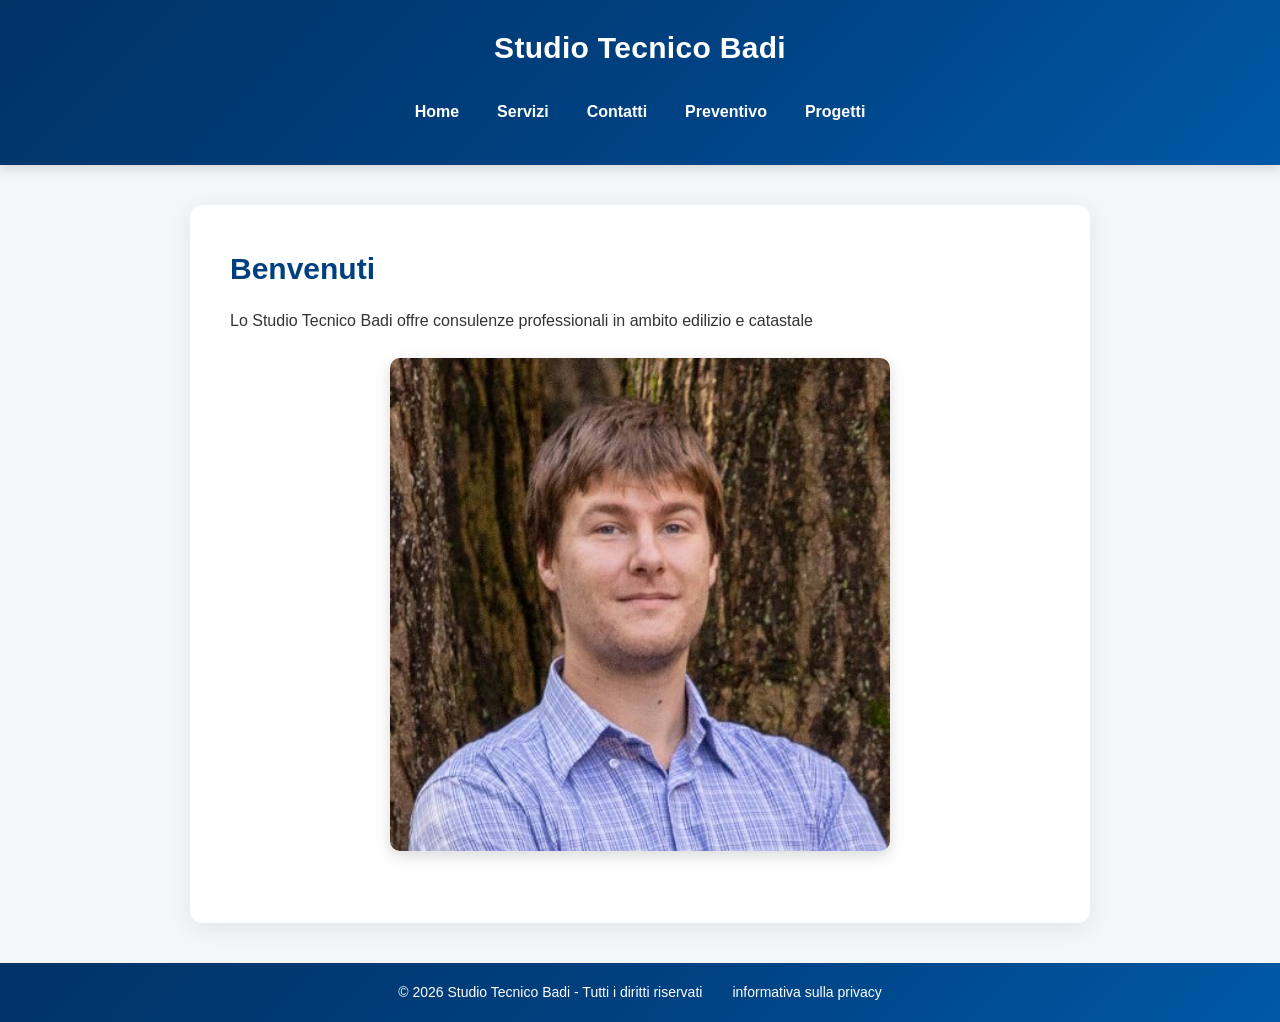
<file: index.html>
<!DOCTYPE html>
<html lang="it">
<head>
  <meta charset="UTF-8">
  <meta name="google-site-verification" content="DmtjFPGBhauCIzLHdF5x7BxfU2IiHtgj-zEWeZMNkBo" />
  <meta name="viewport" content="width=device-width, initial-scale=1.0">
  <meta name="author" content="Michele Badi">
  <meta name="keywords" content="Michele Badi, geometra, varese">
  <meta name="description" content="Studio Tecnico Badi del Geometra Michele Badi a Varese. Servizi di edilizia, pratiche catastali, rilievi e consulenza tecnica.">
  <title>Studio Tecnico Badi - Home</title>
  <link rel="icon" href="img/logo.png" type="image/png">
  <link rel="stylesheet" href="style.css">
</head>
<body>
  <header>
    <h1>Studio Tecnico Badi</h1>
    <nav>
      <ul>
        <li><a href="index.html">Home</a></li>
        <li><a href="servizi.html">Servizi</a></li>
        <li><a href="contatti.html">Contatti</a></li>
        <li><a href="preventivo.html">Preventivo</a></li>
        <li><a href="progetti.html">Progetti</a></li>
      </ul>
    </nav>
  </header>

  <main>
    <section>
      <h2>Benvenuti</h2>
      <p>Lo Studio Tecnico Badi offre consulenze professionali in ambito edilizio e catastale </p>
    <div class="foto-geometra">
  <img src="img/io.jpg" alt="Geometra Michele Badi" width="500" height="550">
</div>
    </section>
  </main>

 <footer>
  <p>
    &copy; 2026 Studio Tecnico Badi - Tutti i diritti riservati
  </p>
  <p>
    <a href="privacy.html" target="_blank" rel="noopener" style="color: white;">
      informativa sulla privacy
    </a>
  </p>
</footer>
</body>
</html>
</file>
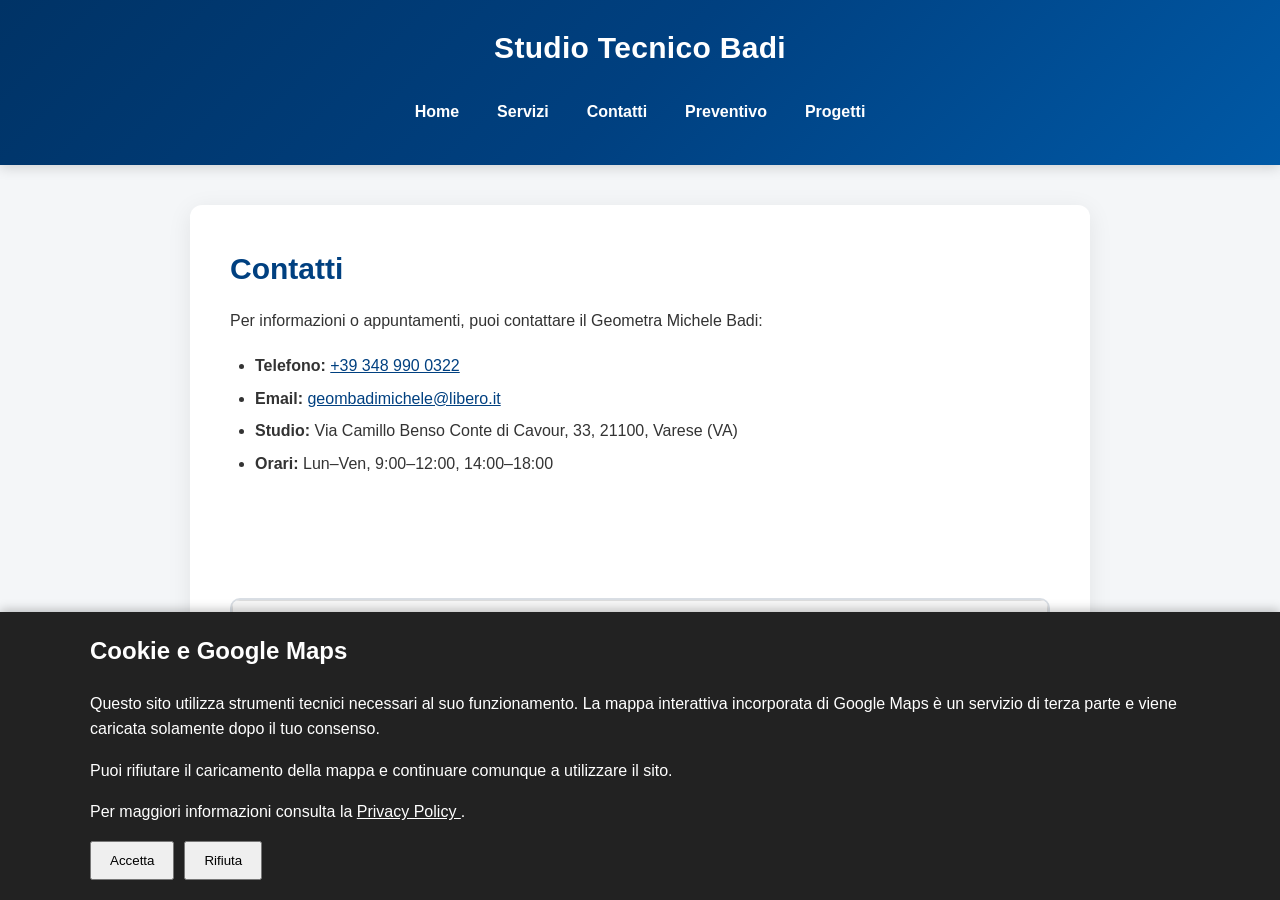
<file: contatti.html>
<!DOCTYPE html>
<html lang="it">
<head>
  <meta charset="UTF-8">
  <meta name="viewport" content="width=device-width, initial-scale=1.0">
  <meta
    name="author"
    content="Michele Badi"
  >
  <meta
    name="description"
    content="Contatti dello Studio Tecnico Badi del Geometra Michele Badi a Varese."
  >

  <title>Studio Tecnico Badi - Contatti</title>

<link rel="icon" href="img/logo.png" type="image/png">

  <link
    rel="stylesheet"
    href="style.css"
  >
</head>

<body>

  <header>

    <h1>Studio Tecnico Badi</h1>

    <nav>
      <ul>

        <li>
          <a href="index.html">Home</a>
        </li>

        <li>
          <a href="servizi.html">Servizi</a>
        </li>

        <li>
          <a href="contatti.html">Contatti</a>
        </li>

        <li>
          <a href="preventivo.html">Preventivo</a>
        </li>
        <li><a href="progetti.html">Progetti</a></li>

      </ul>
    </nav>

  </header>


  <main>

    <section>

      <h2>Contatti</h2>

      <p>
        Per informazioni o appuntamenti, puoi contattare
        il Geometra Michele Badi:
      </p>

      <ul>

        <li>
          <strong>Telefono:</strong>
          <a href="tel:+393489900322">
            +39 348 990 0322
          </a>
        </li>

        <li>
          <strong>Email:</strong>
          <a href="mailto:geombadimichele@libero.it">
            geombadimichele@libero.it
          </a>
        </li>

        <li>
          <strong>Studio:</strong>
          Via Camillo Benso Conte di Cavour, 33,
          21100, Varese (VA)
        </li>

        <li>
          <strong>Orari:</strong>
          Lun–Ven, 9:00–12:00, 14:00–18:00
        </li>

      </ul>

    </section>


    <section>


      <div
        id="map-container"
        class="mappa"
      >

        <div
          id="map-consent-message"
          style="
            padding: 20px;
            border: 1px solid #ddd;
            background-color: #f7f7f7;
            text-align: center;
          "
        >

          <p>
            La mappa interattiva di Google Maps viene caricata
            solo dopo il tuo consenso.
          </p>

          <button
            type="button"
            id="map-accept-button"
          >
            Accetta e visualizza la mappa
          </button>

        </div>

      </div>


      <p>
        <a
          href="https://www.google.com/maps/search/?api=1&query=Via+Cavour+33%2C+Varese"
          target="_blank"
          rel="noopener noreferrer"
        >
          Apri la posizione su Google Maps
        </a>
      </p>

    </section>

  </main>


  <footer>

    <p>
      &copy; 2026 Studio Tecnico Badi - Tutti i diritti riservati
    </p>

    <p>
      <a
        href="privacy.html"
        target="_blank"
        rel="noopener"
        style="color: white;"
      >
        Informativa sulla privacy
      </a>
    </p>

    <p>
      <button
        type="button"
        id="cookie-settings-button"
        style="
          background: none;
          border: none;
          padding: 0;
          color: white;
          text-decoration: underline;
          cursor: pointer;
          font: inherit;
        "
      >
        Rivedi le tue scelte sui cookie
      </button>
    </p>

  </footer>


  <!-- BANNER COOKIE -->

  <div
    id="cookie-banner"
    role="dialog"
    aria-modal="true"
    aria-labelledby="cookie-banner-title"
    aria-describedby="cookie-banner-text"
    style="
      display: none;
      position: fixed;
      left: 0;
      right: 0;
      bottom: 0;
      z-index: 9999;
      background: #222;
      color: #fff;
      padding: 20px;
      box-shadow: 0 -2px 10px rgba(0,0,0,0.25);
    "
  >

    <div
      style="
        max-width: 1100px;
        margin: 0 auto;
      "
    >

      <h2
        id="cookie-banner-title"
        style="margin-top: 0;"
      >
        Cookie e Google Maps
      </h2>

      <p id="cookie-banner-text">
        Questo sito utilizza strumenti tecnici necessari
        al suo funzionamento. La mappa interattiva incorporata
        di Google Maps è un servizio di terza parte e viene
        caricata solamente dopo il tuo consenso.
      </p>

      <p>
        Puoi rifiutare il caricamento della mappa e continuare
        comunque a utilizzare il sito.
      </p>

      <p>
        Per maggiori informazioni consulta la
        <a
          href="privacy.html"
          target="_blank"
          rel="noopener"
          style="color: #fff; text-decoration: underline;"
        >
          Privacy Policy
        </a>.
      </p>


      <div
        style="
          display: flex;
          flex-wrap: wrap;
          gap: 10px;
        "
      >

        <button
          type="button"
          id="cookie-accept"
          style="
            padding: 10px 18px;
            cursor: pointer;
          "
        >
          Accetta
        </button>


        <button
          type="button"
          id="cookie-reject"
          style="
            padding: 10px 18px;
            cursor: pointer;
          "
        >
          Rifiuta
        </button>

      </div>

    </div>

  </div>


  <script>

    /*
     * Nome del cookie tecnico utilizzato esclusivamente
     * per ricordare la scelta dell'utente.
     */

    const COOKIE_NAME = "google_maps_consent";


    /*
     * Durata della memorizzazione della scelta:
     * 180 giorni.
     */

    const CONSENT_DURATION_DAYS = 180;


    /*
     * Imposta il cookie che memorizza la scelta.
     */

    function setConsent(value) {

      const expirationDate = new Date();

      expirationDate.setTime(
        expirationDate.getTime()
        + (
          CONSENT_DURATION_DAYS
          * 24
          * 60
          * 60
          * 1000
        )
      );

      document.cookie =
        COOKIE_NAME
        + "="
        + encodeURIComponent(value)
        + "; expires="
        + expirationDate.toUTCString()
        + "; path=/; SameSite=Lax";

    }


    /*
     * Recupera la scelta precedentemente salvata.
     */

    function getConsent() {

      const cookies = document.cookie.split(";");

      for (let cookie of cookies) {

        cookie = cookie.trim();

        if (
          cookie.indexOf(
            COOKIE_NAME + "="
          ) === 0
        ) {

          return decodeURIComponent(
            cookie.substring(
              COOKIE_NAME.length + 1
            )
          );

        }

      }

      return null;

    }


    /*
     * Cancella la scelta precedente.
     */

    function deleteConsent() {

      document.cookie =
        COOKIE_NAME
        + "=; expires=Thu, 01 Jan 1970 00:00:00 UTC; path=/; SameSite=Lax";

    }


    /*
     * Carica Google Maps solamente dopo
     * il consenso dell'utente.
     */

    function loadGoogleMaps() {

      const container =
        document.getElementById(
          "map-container"
        );

      if (!container) {
        return;
      }


      const iframe =
        document.createElement("iframe");


      iframe.src =
        "https://www.google.com/maps?q=Global+Service+s.a.s.+Via+Cavour+33,+Varese&output=embed";


      iframe.width = "100%";

      iframe.height = "300";

      iframe.style.border = "0";

      iframe.setAttribute(
        "allowfullscreen",
        ""
      );

      iframe.setAttribute(
        "loading",
        "lazy"
      );

      iframe.setAttribute(
        "referrerpolicy",
        "no-referrer-when-downgrade"
      );


      container.innerHTML = "";

      container.appendChild(iframe);

    }


    /*
     * Mostra un messaggio quando Google Maps
     * viene rifiutato.
     */

    function showMapRejectedMessage() {

      const container =
        document.getElementById(
          "map-container"
        );

      if (!container) {
        return;
      }


      container.innerHTML = `
        <div
          style="
            padding: 20px;
            border: 1px solid #ddd;
            background-color: #f7f7f7;
            text-align: center;
          "
        >

          <p>
            La mappa interattiva di Google Maps
            non è stata caricata.
          </p>

          <p>
            Puoi comunque aprire la posizione
            direttamente su Google Maps utilizzando
            il link qui sotto.
          </p>

        </div>
      `;

    }


    /*
     * Mostra il banner dei cookie.
     */

    function showCookieBanner() {

      const banner =
        document.getElementById(
          "cookie-banner"
        );

      if (banner) {
        banner.style.display = "block";
      }

    }


    /*
     * Nasconde il banner dei cookie.
     */

    function hideCookieBanner() {

      const banner =
        document.getElementById(
          "cookie-banner"
        );

      if (banner) {
        banner.style.display = "none";
      }

    }


    /*
     * Gestisce la scelta dell'utente.
     */

    function handleConsent(value) {

      setConsent(value);

      hideCookieBanner();


      if (value === "accepted") {

        loadGoogleMaps();

      } else {

        showMapRejectedMessage();

      }

    }


    /*
     * Inizializzazione della pagina.
     */

    document.addEventListener(
      "DOMContentLoaded",
      function () {

        const consent =
          getConsent();


        /*
         * Se l'utente aveva già accettato,
         * carichiamo Google Maps.
         */

        if (consent === "accepted") {

          loadGoogleMaps();

        }


        /*
         * Se l'utente aveva rifiutato,
         * non carichiamo Google Maps.
         */

        else if (consent === "rejected") {

          showMapRejectedMessage();

        }


        /*
         * Se non esiste ancora una scelta,
         * mostriamo il banner.
         */

        else {

          showCookieBanner();

        }


        /*
         * Pulsante "Accetta".
         */

        document
          .getElementById("cookie-accept")
          .addEventListener(
            "click",
            function () {

              handleConsent("accepted");

            }
          );


        /*
         * Pulsante "Rifiuta".
         */

        document
          .getElementById("cookie-reject")
          .addEventListener(
            "click",
            function () {

              handleConsent("rejected");

            }
          );


        /*
         * Pulsante "Accetta e visualizza la mappa".
         */

        document
          .getElementById("map-accept-button")
          .addEventListener(
            "click",
            function () {
              handleConsent("accepted");
            }
          );
        /*
         * Permette all'utente di modificare
         * la propria scelta in qualsiasi momento.
         */
        document
          .getElementById("cookie-settings-button")
          .addEventListener(
            "click",
            function () {
              deleteConsent();
              showCookieBanner();
            }
          );
      }
    );
  </script>
</body>
</html>
</file>
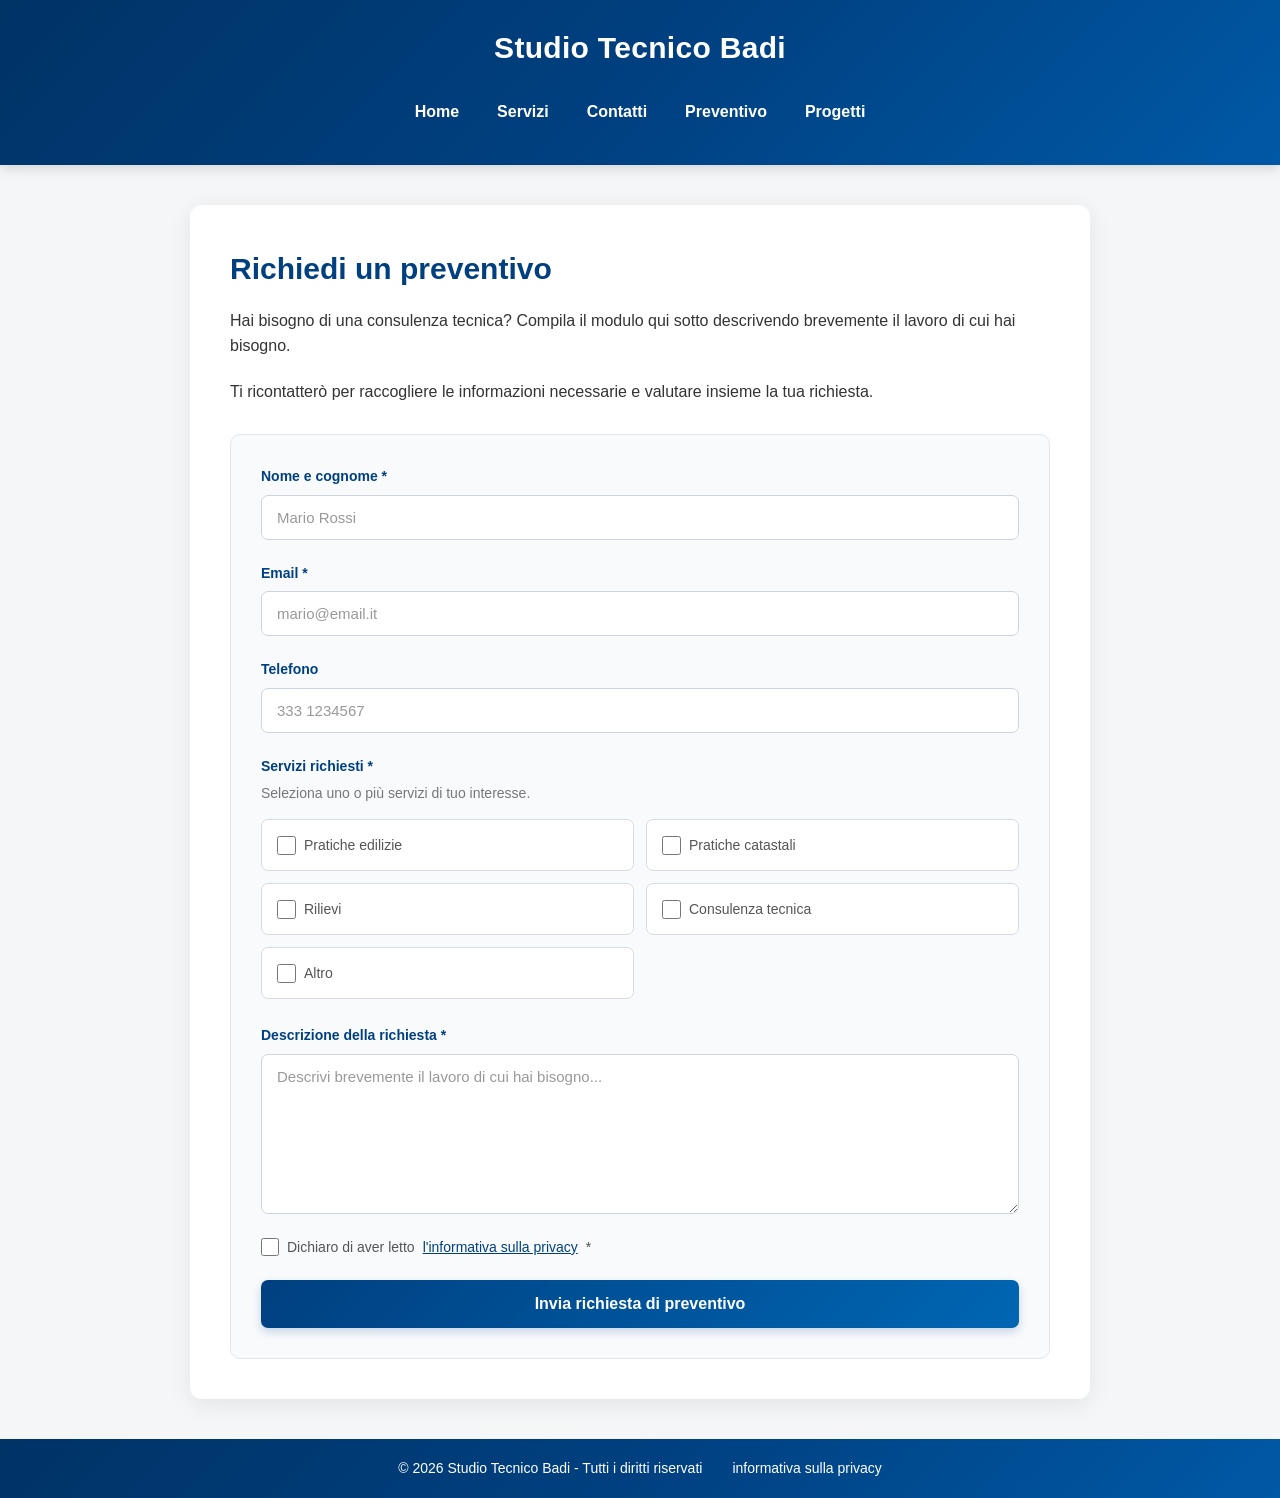
<file: preventivo.html>
<!DOCTYPE html>
<html lang="it">
<head>
  <meta charset="UTF-8">
  <meta name="viewport" content="width=device-width, initial-scale=1.0">
  <meta name="author" content="Michele Badi">
  <meta
    name="description"
    content="Richiedi un preventivo allo Studio Tecnico Badi."
  >
  <title>Studio Tecnico Badi - Preventivo</title>
  <link rel="icon" href="img/logo.png" type="image/png">
  <link rel="stylesheet" href="style.css">
</head>
<body>
  <header>
    <h1>Studio Tecnico Badi</h1>
    <nav>
      <ul>
        <li>
          <a href="index.html">Home</a>
        </li>
        <li>
          <a href="servizi.html">Servizi</a>
        </li>
        <li>
          <a href="contatti.html">Contatti</a>
        </li>
        <li>
          <a href="preventivo.html">Preventivo</a>
          <li><a href="progetti.html">Progetti</a></li>
        </li>
      </ul>
    </nav>
  </header>
  <main>
    <section>
      <h2>Richiedi un preventivo</h2>
      <p>
        Hai bisogno di una consulenza tecnica?
        Compila il modulo qui sotto descrivendo brevemente
        il lavoro di cui hai bisogno.
      </p>
      <p>
        Ti ricontatterò per raccogliere le informazioni necessarie
        e valutare insieme la tua richiesta.
      </p>
      <form
        action="https://formspree.io/f/xgavzyov"
        method="POST"
      >
        <div>
          <label for="nome">
            Nome e cognome *
          </label>
          <input
            type="text"
            id="nome"
            name="nome"
            placeholder="Mario Rossi"
            required
          >
        </div>
        <div>
          <label for="email">
            Email *
          </label>
          <input
            type="email"
            id="email"
            name="email"
            placeholder="mario@email.it"
            required
          >
        </div>
        <div>
          <label for="telefono">
            Telefono
          </label>
          <input
            type="tel"
            id="telefono"
            name="telefono"
            placeholder="333 1234567"
          >
        </div>
        <!-- SERVIZI RICHIESTI -->

<div class="servizi-richiesti">

  <label>
    Servizi richiesti *
  </label>

  <p class="descrizione-servizi">
    Seleziona uno o più servizi di tuo interesse.
  </p>

  <div class="checkbox-servizi">

    <label>
      <input
        type="checkbox"
        name="servizi[]"
        value="Pratiche edilizie"
      >
      Pratiche edilizie
    </label>

    <label>
      <input
        type="checkbox"
        name="servizi[]"
        value="Pratiche catastali"
      >
      Pratiche catastali
    </label>

    <label>
      <input
        type="checkbox"
        name="servizi[]"
        value="Topografia"
      >
      
      Rilievi
    </label>

    <label>
      <input
        type="checkbox"
        name="servizi[]"
        value="Consulenza tecnica"
      >
      Consulenza tecnica
    </label>

    <label>
      <input
        type="checkbox"
        name="servizi[]"
        value="Altro"
      >
      Altro
    </label>

  </div>

</div>

        <div>
          <label for="messaggio">
            Descrizione della richiesta *
          </label>
          <textarea
            id="messaggio"
            name="messaggio"
            placeholder="Descrivi brevemente il lavoro di cui hai bisogno..."
            required
          ></textarea>
        </div>
        <div>
  <label>
    <input
      type="checkbox"
      name="privacy"
      value="accettata"
      required
    >

    Dichiaro di aver letto
    <a href="privacy.html" target="_blank" rel="noopener">
      l'informativa sulla privacy
    </a>
    *
  </label>
</div>


        <button type="submit">
          Invia richiesta di preventivo
        </button>
      </form>
    </section>
  </main>
 <footer>
  <p>
    &copy; 2026 Studio Tecnico Badi - Tutti i diritti riservati
  </p>
  <p>
    <a href="privacy.html" target="_blank" rel="noopener" style="color: white;">
      informativa sulla privacy
    </a>
  </p>
</footer>
</body>
</html>
</file>
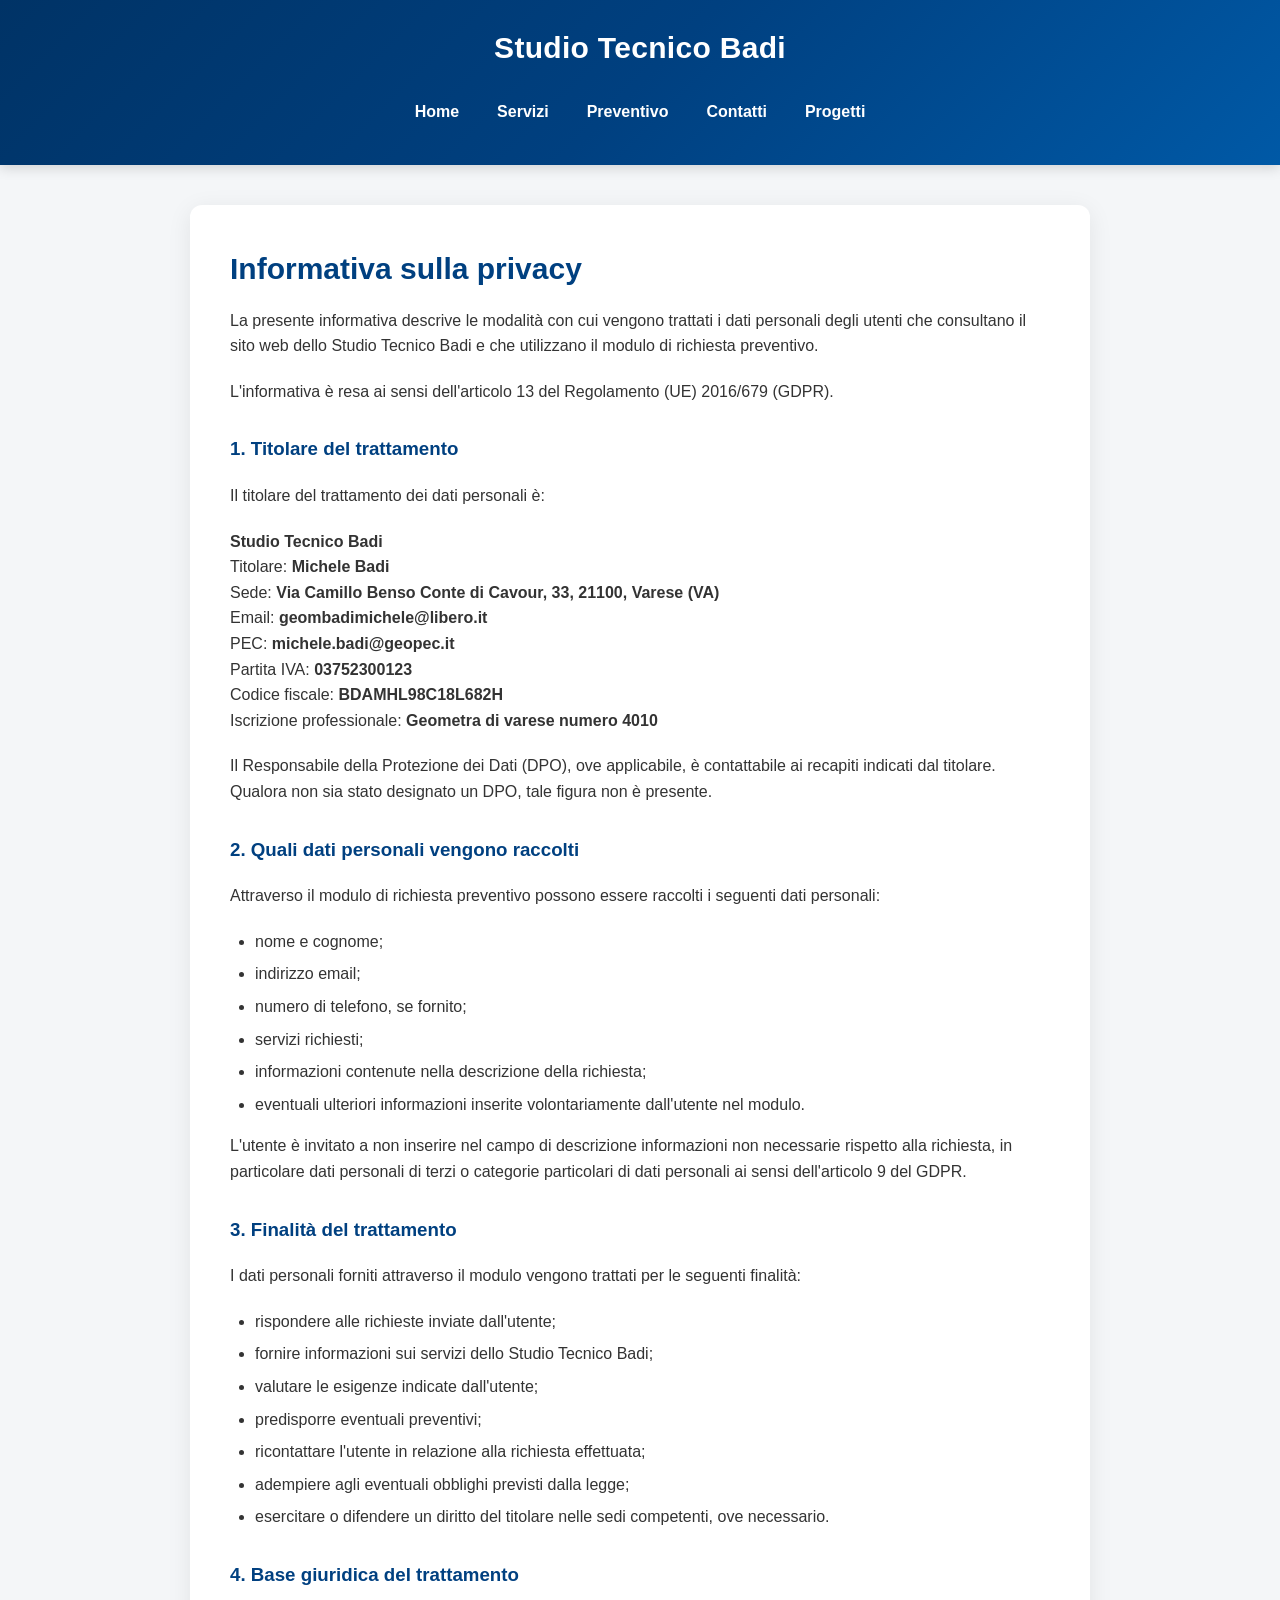
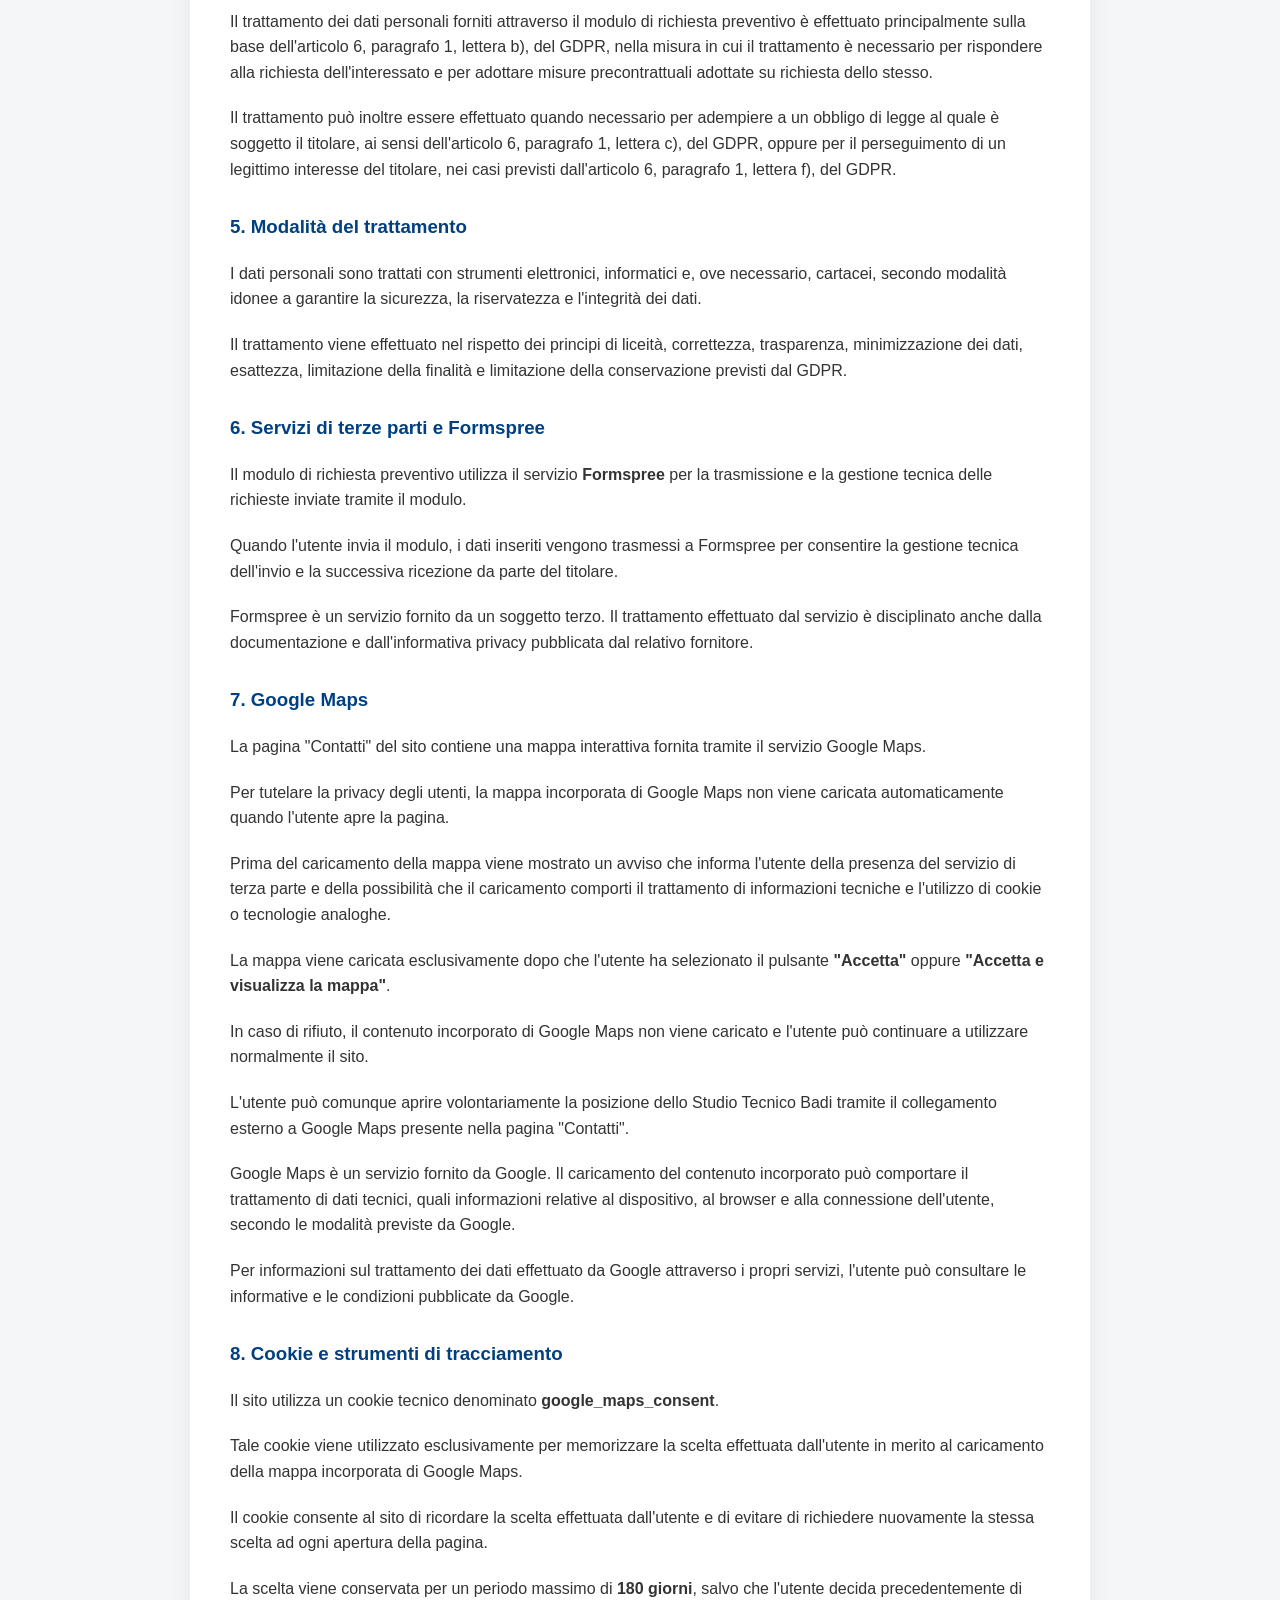
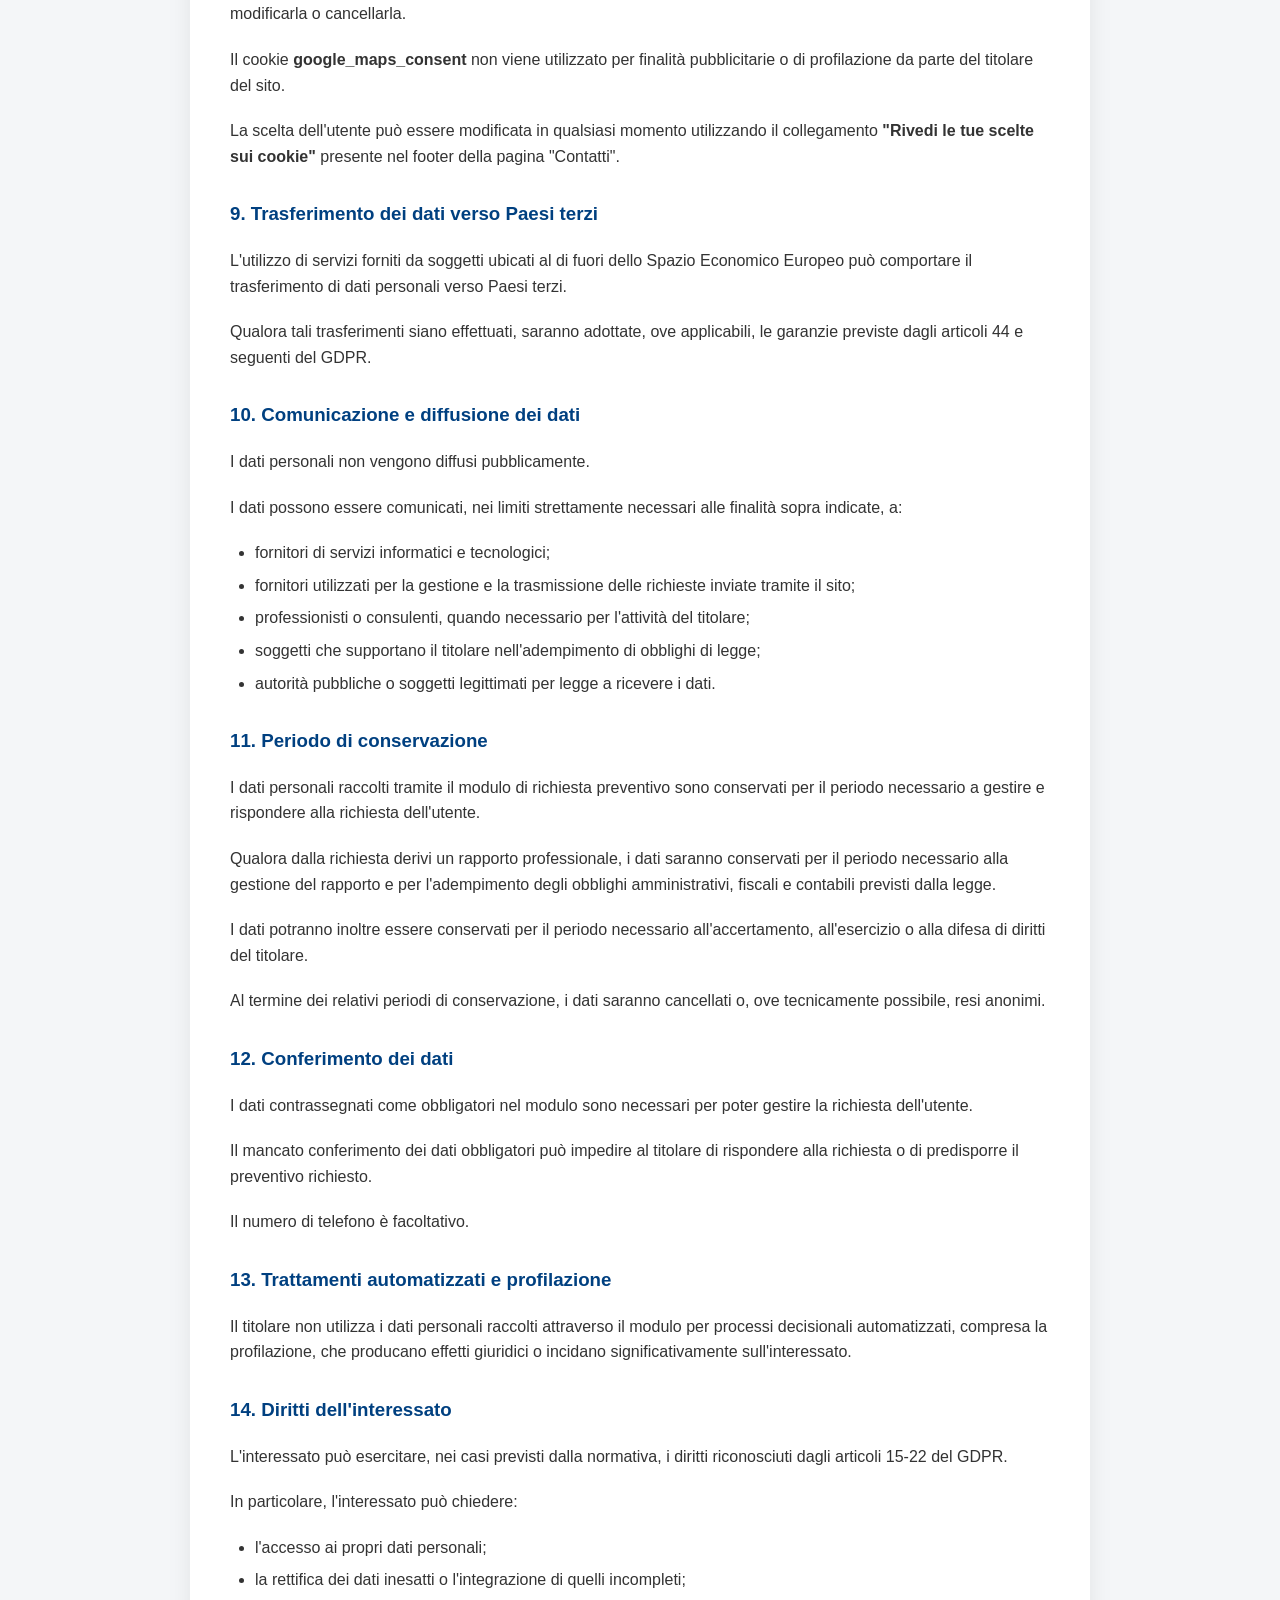
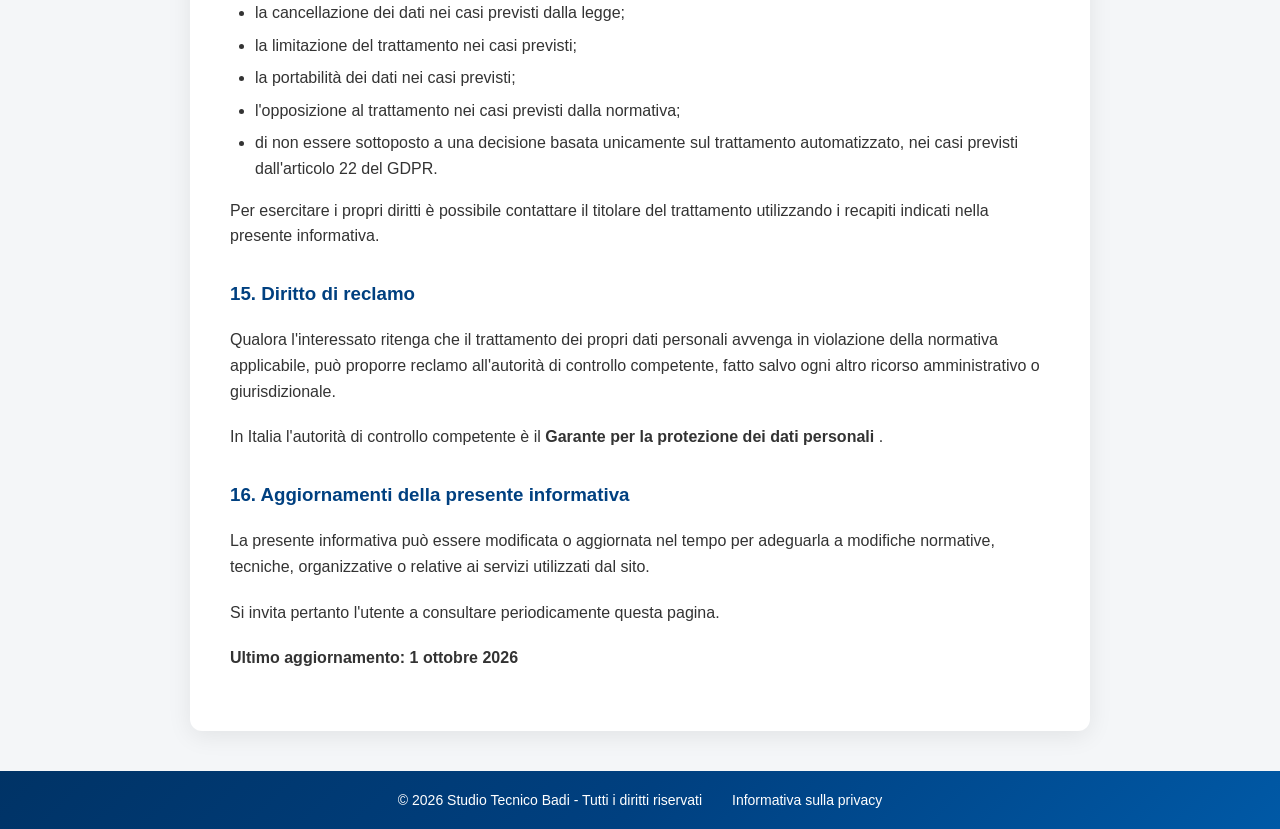
<file: privacy.html>
<!DOCTYPE html>
<html lang="it">
<head>
  <meta charset="UTF-8">
  <meta name="viewport" content="width=device-width, initial-scale=1.0">

  <meta name="author" content="Michele Badi">

  <meta
    name="description"
    content="Informativa sulla privacy dello Studio Tecnico Badi."
  >

  <title>Studio Tecnico Badi - Privacy Policy</title>

  <link rel="icon" href="img/logo.png" type="image/png">
  <link rel="stylesheet" href="style.css">
</head>

<body>

  <header>
    <h1>Studio Tecnico Badi</h1>

    <nav>
      <ul>
        <li>
          <a href="index.html">Home</a>
        </li>

        <li>
          <a href="servizi.html">Servizi</a>
        </li>

        <li>
          <a href="preventivo.html">Preventivo</a>
        </li>

        <li>
          <a href="contatti.html">Contatti</a>
        </li>
        <li><a href="progetti.html">Progetti</a></li>
      </ul>
    </nav>
  </header>


  <main>

    <section>

      <h2>Informativa sulla privacy</h2>

      <p>
        La presente informativa descrive le modalità con cui vengono
        trattati i dati personali degli utenti che consultano il sito
        web dello Studio Tecnico Badi e che utilizzano il modulo di
        richiesta preventivo.
      </p>

      <p>
        L'informativa è resa ai sensi dell'articolo 13 del
        Regolamento (UE) 2016/679 (GDPR).
      </p>


      <h3>1. Titolare del trattamento</h3>

      <p>
        Il titolare del trattamento dei dati personali è:
      </p>

      <p>
        <strong>Studio Tecnico Badi</strong><br>

        Titolare:
        <strong>Michele Badi</strong><br>

        Sede:
        <strong>
          Via Camillo Benso Conte di Cavour, 33,
          21100, Varese (VA)
        </strong><br>

        Email:
        <strong>
          geombadimichele@libero.it
        </strong><br>

        PEC:
        <strong>
          michele.badi@geopec.it
        </strong><br>

        Partita IVA:
        <strong>
          03752300123
        </strong><br>

        Codice fiscale:
        <strong>
          BDAMHL98C18L682H
        </strong><br>

        Iscrizione professionale:
        <strong>
          Geometra di varese numero 4010
        </strong>
      </p>

      <p>
        Il Responsabile della Protezione dei Dati (DPO), ove applicabile,
        è contattabile ai recapiti indicati dal titolare.
        Qualora non sia stato designato un DPO, tale figura non è presente.
      </p>


            <h3>2. Quali dati personali vengono raccolti</h3>

      <p>
        Attraverso il modulo di richiesta preventivo possono essere
        raccolti i seguenti dati personali:
      </p>

      <ul>

        <li>
          nome e cognome;
        </li>

        <li>
          indirizzo email;
        </li>

        <li>
          numero di telefono, se fornito;
        </li>

        <li>
          servizi richiesti;
        </li>

        <li>
          informazioni contenute nella descrizione della richiesta;
        </li>

        <li>
          eventuali ulteriori informazioni inserite volontariamente
          dall'utente nel modulo.
        </li>

      </ul>


      <p>
        L'utente è invitato a non inserire nel campo di descrizione
        informazioni non necessarie rispetto alla richiesta,
        in particolare dati personali di terzi o categorie particolari
        di dati personali ai sensi dell'articolo 9 del GDPR.
      </p>


      <h3>3. Finalità del trattamento</h3>

      <p>
        I dati personali forniti attraverso il modulo vengono trattati
        per le seguenti finalità:
      </p>

      <ul>

        <li>
          rispondere alle richieste inviate dall'utente;
        </li>

        <li>
          fornire informazioni sui servizi dello Studio Tecnico Badi;
        </li>

        <li>
          valutare le esigenze indicate dall'utente;
        </li>

        <li>
          predisporre eventuali preventivi;
        </li>

        <li>
          ricontattare l'utente in relazione alla richiesta effettuata;
        </li>

        <li>
          adempiere agli eventuali obblighi previsti dalla legge;
        </li>

        <li>
          esercitare o difendere un diritto del titolare nelle sedi
          competenti, ove necessario.
        </li>

      </ul>


      <h3>4. Base giuridica del trattamento</h3>

      <p>
        Il trattamento dei dati personali forniti attraverso il modulo
        di richiesta preventivo è effettuato principalmente sulla base
        dell'articolo 6, paragrafo 1, lettera b), del GDPR, nella misura
        in cui il trattamento è necessario per rispondere alla richiesta
        dell'interessato e per adottare misure precontrattuali adottate
        su richiesta dello stesso.
      </p>

      <p>
        Il trattamento può inoltre essere effettuato quando necessario
        per adempiere a un obbligo di legge al quale è soggetto il
        titolare, ai sensi dell'articolo 6, paragrafo 1, lettera c),
        del GDPR, oppure per il perseguimento di un legittimo interesse
        del titolare, nei casi previsti dall'articolo 6, paragrafo 1,
        lettera f), del GDPR.
      </p>


      <h3>5. Modalità del trattamento</h3>

      <p>
        I dati personali sono trattati con strumenti elettronici,
        informatici e, ove necessario, cartacei, secondo modalità
        idonee a garantire la sicurezza, la riservatezza e l'integrità
        dei dati.
      </p>

      <p>
        Il trattamento viene effettuato nel rispetto dei principi di
        liceità, correttezza, trasparenza, minimizzazione dei dati,
        esattezza, limitazione della finalità e limitazione della
        conservazione previsti dal GDPR.
      </p>


      <h3>6. Servizi di terze parti e Formspree</h3>

      <p>
        Il modulo di richiesta preventivo utilizza il servizio
        <strong>Formspree</strong> per la trasmissione e la gestione
        tecnica delle richieste inviate tramite il modulo.
      </p>

      <p>
        Quando l'utente invia il modulo, i dati inseriti vengono
        trasmessi a Formspree per consentire la gestione tecnica
        dell'invio e la successiva ricezione da parte del titolare.
      </p>

      <p>
        Formspree è un servizio fornito da un soggetto terzo.
        Il trattamento effettuato dal servizio è disciplinato anche
        dalla documentazione e dall'informativa privacy pubblicata
        dal relativo fornitore.
      </p>


      <h3>7. Google Maps</h3>

      <p>
        La pagina "Contatti" del sito contiene una mappa interattiva
        fornita tramite il servizio Google Maps.
      </p>

      <p>
        Per tutelare la privacy degli utenti, la mappa incorporata
        di Google Maps non viene caricata automaticamente quando
        l'utente apre la pagina.
      </p>

      <p>
        Prima del caricamento della mappa viene mostrato un avviso
        che informa l'utente della presenza del servizio di terza
        parte e della possibilità che il caricamento comporti il
        trattamento di informazioni tecniche e l'utilizzo di cookie
        o tecnologie analoghe.
      </p>

      <p>
        La mappa viene caricata esclusivamente dopo che l'utente
        ha selezionato il pulsante
        <strong>"Accetta"</strong>
        oppure
        <strong>"Accetta e visualizza la mappa"</strong>.
      </p>

      <p>
        In caso di rifiuto, il contenuto incorporato di Google Maps
        non viene caricato e l'utente può continuare a utilizzare
        normalmente il sito.
      </p>

      <p>
        L'utente può comunque aprire volontariamente la posizione
        dello Studio Tecnico Badi tramite il collegamento esterno
        a Google Maps presente nella pagina "Contatti".
      </p>

      <p>
        Google Maps è un servizio fornito da Google.
        Il caricamento del contenuto incorporato può comportare
        il trattamento di dati tecnici, quali informazioni relative
        al dispositivo, al browser e alla connessione dell'utente,
        secondo le modalità previste da Google.
      </p>

      <p>
        Per informazioni sul trattamento dei dati effettuato da Google
        attraverso i propri servizi, l'utente può consultare le
        informative e le condizioni pubblicate da Google.
      </p>


      <h3>8. Cookie e strumenti di tracciamento</h3>

      <p>
        Il sito utilizza un cookie tecnico denominato
        <strong>google_maps_consent</strong>.
      </p>

      <p>
        Tale cookie viene utilizzato esclusivamente per memorizzare
        la scelta effettuata dall'utente in merito al caricamento
        della mappa incorporata di Google Maps.
      </p>

      <p>
        Il cookie consente al sito di ricordare la scelta effettuata
        dall'utente e di evitare di richiedere nuovamente la stessa
        scelta ad ogni apertura della pagina.
      </p>

      <p>
        La scelta viene conservata per un periodo massimo di
        <strong>180 giorni</strong>, salvo che l'utente decida
        precedentemente di modificarla o cancellarla.
      </p>

      <p>
        Il cookie
        <strong>google_maps_consent</strong>
        non viene utilizzato per finalità pubblicitarie o di
        profilazione da parte del titolare del sito.
      </p>

      <p>
        La scelta dell'utente può essere modificata in qualsiasi
        momento utilizzando il collegamento
        <strong>"Rivedi le tue scelte sui cookie"</strong>
        presente nel footer della pagina "Contatti".
      </p>


      <h3>9. Trasferimento dei dati verso Paesi terzi</h3>

      <p>
        L'utilizzo di servizi forniti da soggetti ubicati al di fuori
        dello Spazio Economico Europeo può comportare il trasferimento
        di dati personali verso Paesi terzi.
      </p>

      <p>
        Qualora tali trasferimenti siano effettuati, saranno adottate,
        ove applicabili, le garanzie previste dagli articoli 44 e
        seguenti del GDPR.
      </p>


      <h3>10. Comunicazione e diffusione dei dati</h3>

      <p>
        I dati personali non vengono diffusi pubblicamente.
      </p>

      <p>
        I dati possono essere comunicati, nei limiti strettamente
        necessari alle finalità sopra indicate, a:
      </p>

      <ul>

        <li>
          fornitori di servizi informatici e tecnologici;
        </li>

        <li>
          fornitori utilizzati per la gestione e la trasmissione
          delle richieste inviate tramite il sito;
        </li>

        <li>
          professionisti o consulenti, quando necessario per
          l'attività del titolare;
        </li>

        <li>
          soggetti che supportano il titolare nell'adempimento
          di obblighi di legge;
        </li>

        <li>
          autorità pubbliche o soggetti legittimati per legge
          a ricevere i dati.
        </li>

      </ul>


      <h3>11. Periodo di conservazione</h3>

      <p>
        I dati personali raccolti tramite il modulo di richiesta
        preventivo sono conservati per il periodo necessario a
        gestire e rispondere alla richiesta dell'utente.
      </p>

      <p>
        Qualora dalla richiesta derivi un rapporto professionale,
        i dati saranno conservati per il periodo necessario alla
        gestione del rapporto e per l'adempimento degli obblighi
        amministrativi, fiscali e contabili previsti dalla legge.
      </p>

      <p>
        I dati potranno inoltre essere conservati per il periodo
        necessario all'accertamento, all'esercizio o alla difesa
        di diritti del titolare.
      </p>

      <p>
        Al termine dei relativi periodi di conservazione, i dati
        saranno cancellati o, ove tecnicamente possibile, resi anonimi.
      </p>


      <h3>12. Conferimento dei dati</h3>

      <p>
        I dati contrassegnati come obbligatori nel modulo sono
        necessari per poter gestire la richiesta dell'utente.
      </p>

      <p>
        Il mancato conferimento dei dati obbligatori può impedire
        al titolare di rispondere alla richiesta o di predisporre
        il preventivo richiesto.
      </p>

      <p>
        Il numero di telefono è facoltativo.
      </p>


      <h3>13. Trattamenti automatizzati e profilazione</h3>

      <p>
        Il titolare non utilizza i dati personali raccolti attraverso
        il modulo per processi decisionali automatizzati, compresa
        la profilazione, che producano effetti giuridici o incidano
        significativamente sull'interessato.
      </p>


      <h3>14. Diritti dell'interessato</h3>

      <p>
        L'interessato può esercitare, nei casi previsti dalla normativa,
        i diritti riconosciuti dagli articoli 15-22 del GDPR.
      </p>

      <p>
        In particolare, l'interessato può chiedere:
      </p>

      <ul>

        <li>
          l'accesso ai propri dati personali;
        </li>

        <li>
          la rettifica dei dati inesatti o l'integrazione
          di quelli incompleti;
        </li>

        <li>
          la cancellazione dei dati nei casi previsti dalla legge;
        </li>

        <li>
          la limitazione del trattamento nei casi previsti;
        </li>

        <li>
          la portabilità dei dati nei casi previsti;
        </li>

        <li>
          l'opposizione al trattamento nei casi previsti
          dalla normativa;
        </li>

        <li>
          di non essere sottoposto a una decisione basata
          unicamente sul trattamento automatizzato, nei casi
          previsti dall'articolo 22 del GDPR.
        </li>

      </ul>

      <p>
        Per esercitare i propri diritti è possibile contattare
        il titolare del trattamento utilizzando i recapiti indicati
        nella presente informativa.
      </p>


      <h3>15. Diritto di reclamo</h3>

      <p>
        Qualora l'interessato ritenga che il trattamento dei propri
        dati personali avvenga in violazione della normativa applicabile,
        può proporre reclamo all'autorità di controllo competente,
        fatto salvo ogni altro ricorso amministrativo o giurisdizionale.
      </p>

      <p>
        In Italia l'autorità di controllo competente è il
        <strong>
          Garante per la protezione dei dati personali
        </strong>.
      </p>


      <h3>16. Aggiornamenti della presente informativa</h3>

      <p>
        La presente informativa può essere modificata o aggiornata
        nel tempo per adeguarla a modifiche normative, tecniche,
        organizzative o relative ai servizi utilizzati dal sito.
      </p>

      <p>
        Si invita pertanto l'utente a consultare periodicamente
        questa pagina.
      </p>

      <p>
        <strong>
          Ultimo aggiornamento: 1 ottobre 2026
        </strong>
      </p>

    </section>

  </main>


  <footer>

    <p>
      &copy; 2026 Studio Tecnico Badi - Tutti i diritti riservati
    </p>

    <p>
      <a href="privacy.html">
        Informativa sulla privacy
      </a>
    </p>

  </footer>

</body>

</html>
</file>
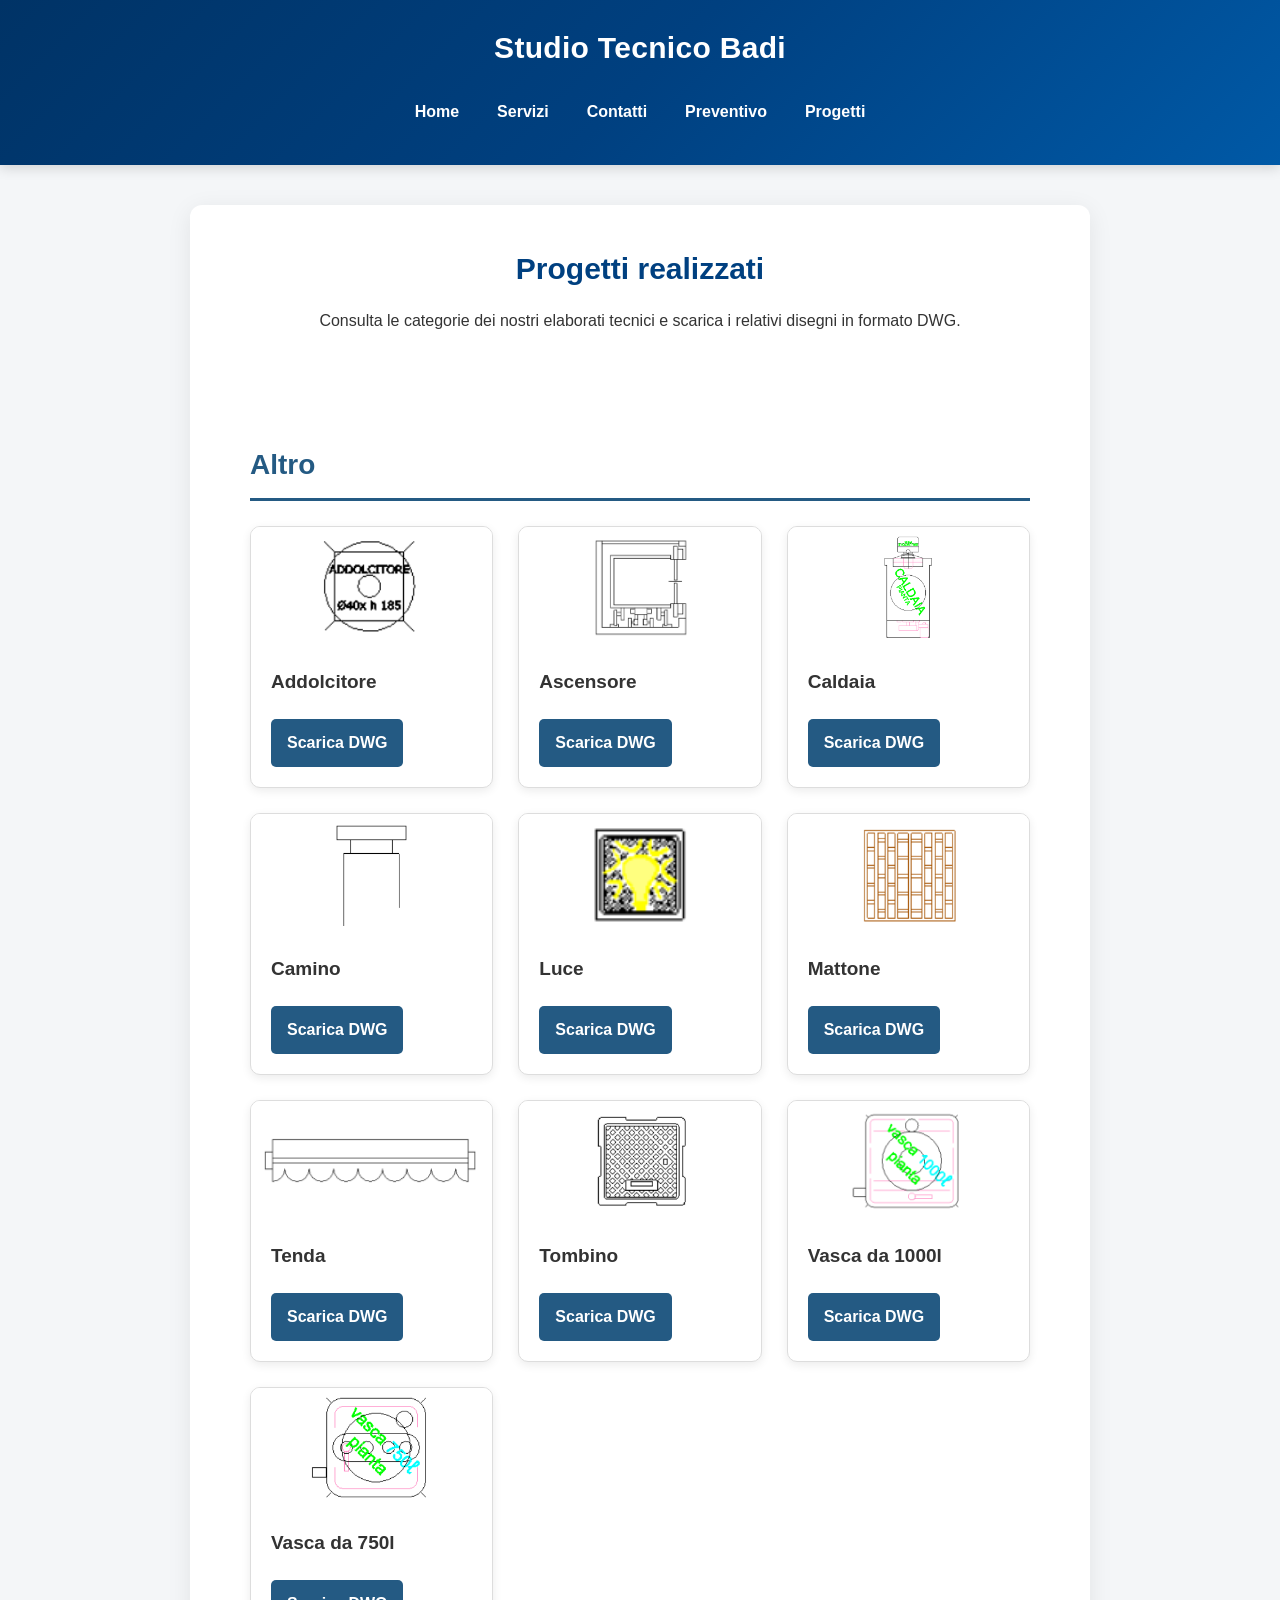
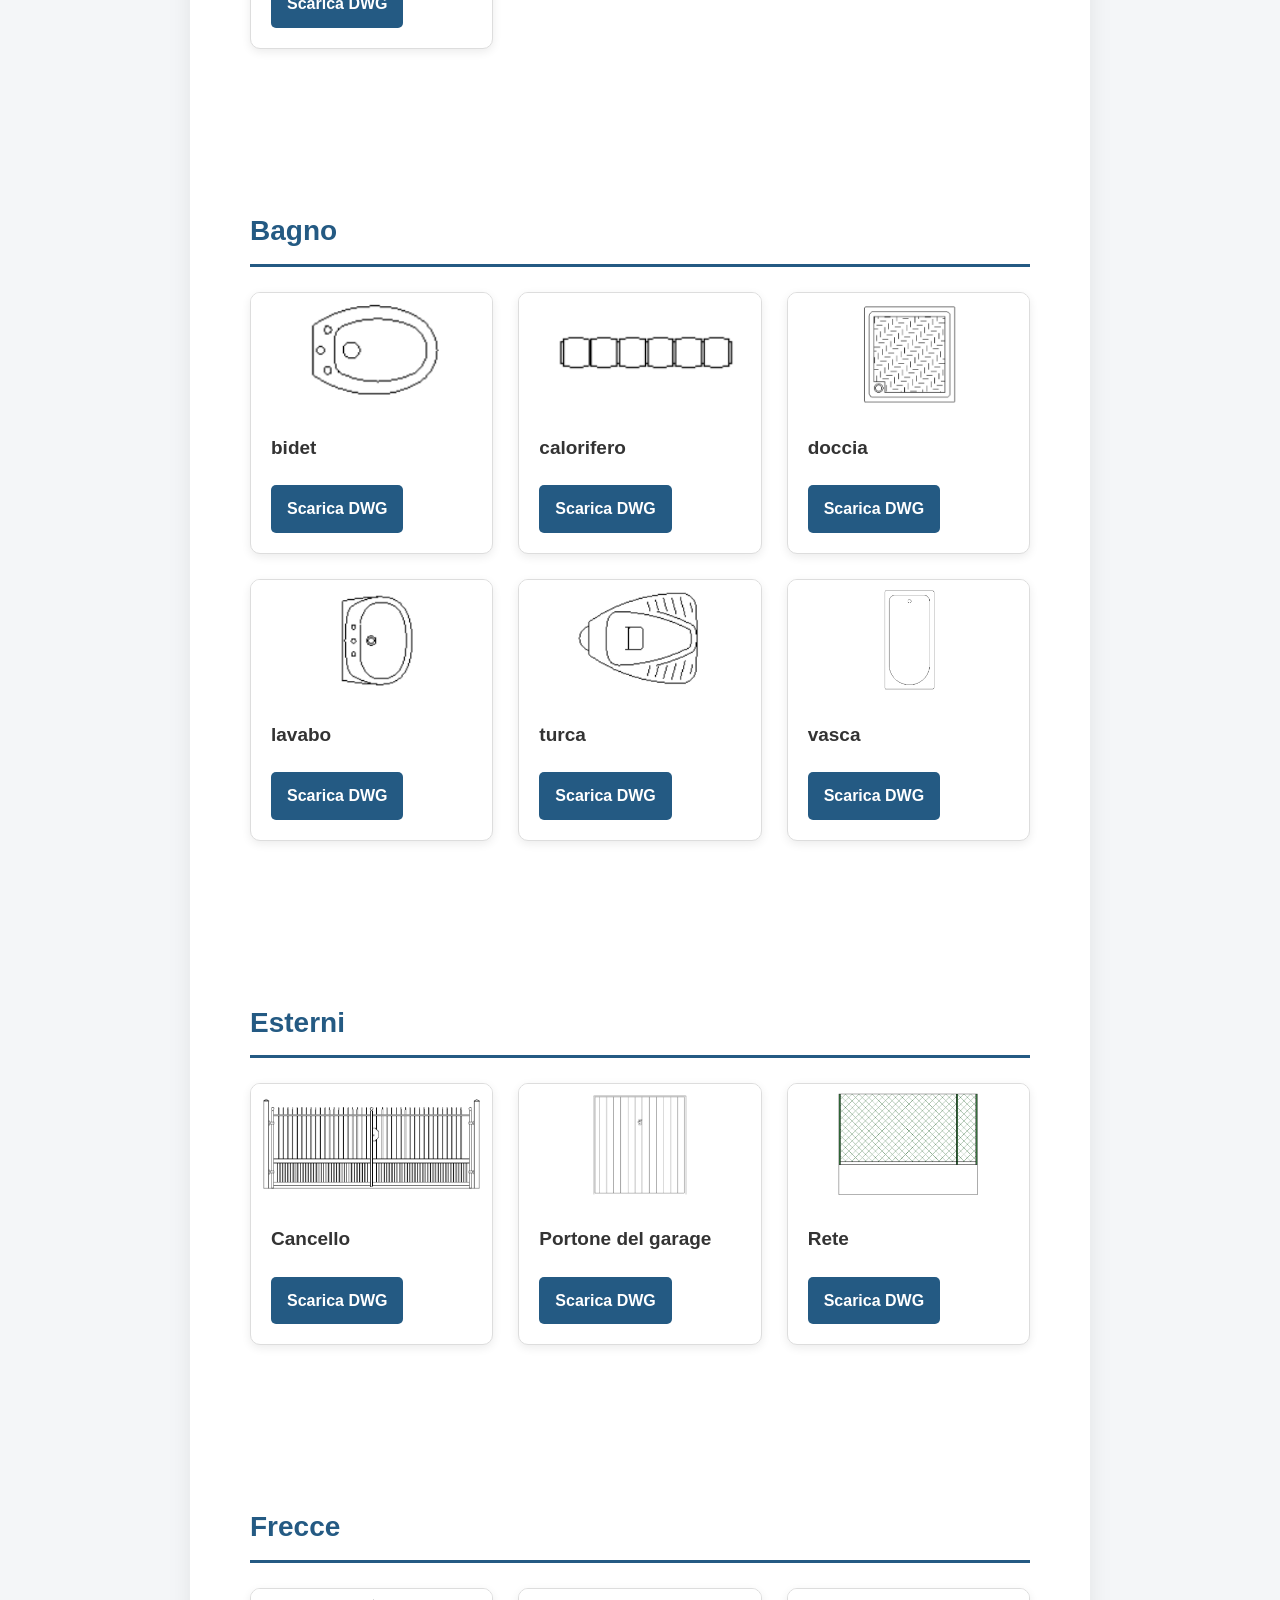
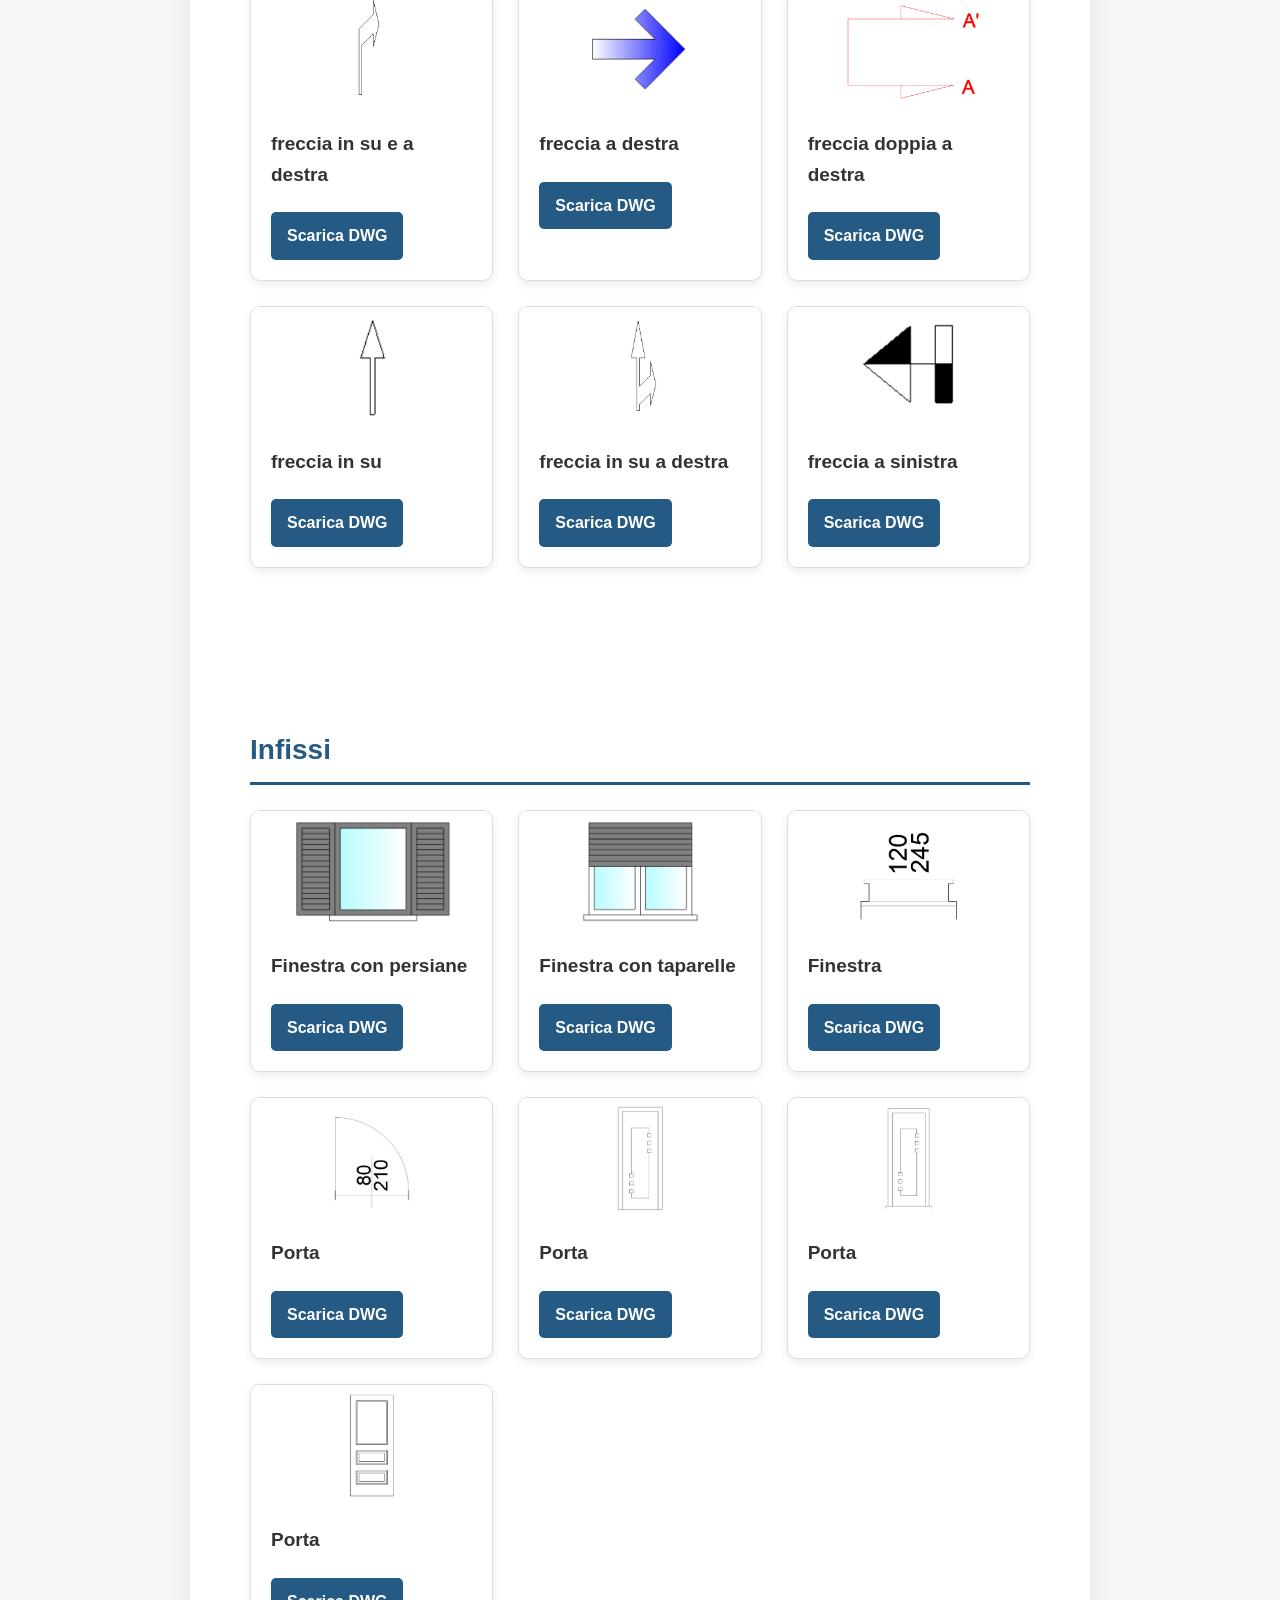
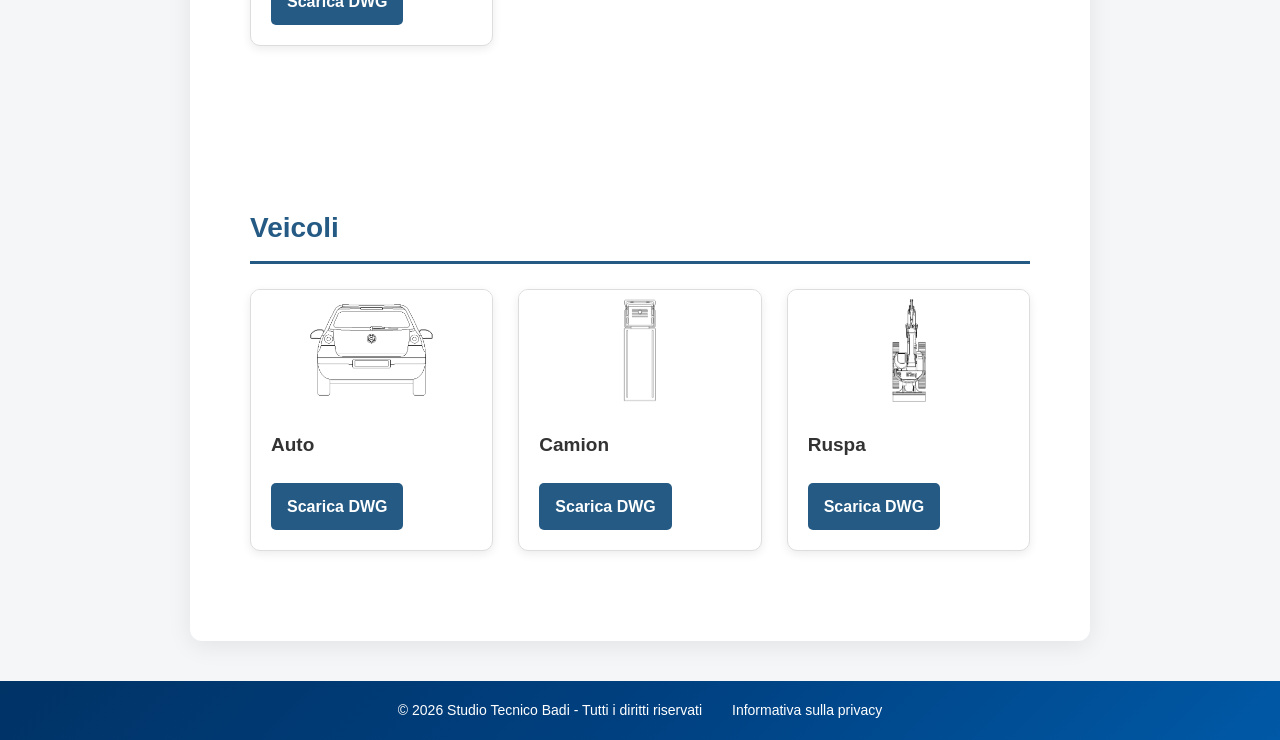
<file: progetti.html>
<!DOCTYPE html>
<html lang="it">
<head>
  <meta charset="UTF-8">
  <meta name="viewport" content="width=device-width, initial-scale=1.0">
  <meta name="author" content="Michele Badi">
  <meta name="description" content="Progetti e disegni DWG dello Studio Tecnico Badi.">
  <title>Progetti realizzati - Studio Tecnico Badi</title>
  <link rel="icon" href="img/logo.png" type="image/png">
  <link rel="stylesheet" href="style.css">

  
    
</head>

<body>
  <header>
    <h1>Studio Tecnico Badi</h1>

    <nav>
      <ul>
        <li><a href="index.html">Home</a></li>
        <li><a href="servizi.html">Servizi</a></li>
        <li><a href="contatti.html">Contatti</a></li>
        <li><a href="preventivo.html">Preventivo</a></li>
        <li><a href="progetti.html">Progetti</a></li>
      </ul>
    </nav>
  </header>

  <main>
    <div class="progetti-container">

      <div class="progetti-intro">
        <h2>Progetti realizzati</h2>
        <p>
          Consulta le categorie dei nostri elaborati tecnici
          e scarica i relativi disegni in formato DWG.
        </p>
      </div>

      <!-- CATEGORIA ALTRO -->
      <section class="categoria-progetti">
        <h3 class="titolo-categoria">Altro</h3>

        <div class="griglia-progetti">

          <article class="blocco-progetto">
            <img src="img/altro/img_addolcitore.png"
                 alt="Addolcitore">
            <div class="contenuto-progetto">
              <h4>Addolcitore</h4>
              <a class="download-dwg"
                 href="dwg/altro/dwg_addolcitore.dwg" download>
                Scarica DWG
              </a>
            </div>
          </article>

          <article class="blocco-progetto">
            <img src="img/altro/img_ascensore.png"
                 alt="Ascensore">
            <div class="contenuto-progetto">
              <h4>Ascensore</h4>
              <a class="download-dwg"
                 href="dwg/altro/dwg_ascensore.dwg" download>
                Scarica DWG
              </a>
            </div>
          </article>

          <article class="blocco-progetto">
            <img src="img/altro/img_caldaia.png"
                 alt="Caldaia">
            <div class="contenuto-progetto">
              <h4>Caldaia</h4>
              <a class="download-dwg"
                 href="dwg/altro/dwg_caldaia.dwg" download>
                Scarica DWG
              </a>
            </div>
          </article>

          <article class="blocco-progetto">
            <img src="img/altro/img_camino.png"
                 alt="Camino">
            <div class="contenuto-progetto">
              <h4>Camino</h4>
              <a class="download-dwg"
                 href="dwg/altro/dwg_camino.dwg" download>
                Scarica DWG
              </a>
            </div>
          </article>

          <article class="blocco-progetto">
            <img src="img/altro/img_luce.png"
                 alt="Luce">
            <div class="contenuto-progetto">
              <h4>Luce</h4>
              <a class="download-dwg"
                 href="dwg/altro/dwg_luce.dwg" download>
                Scarica DWG
              </a>
            </div>
          </article>

          <article class="blocco-progetto">
            <img src="img/altro/img_mattone.png"
                 alt="Mattone">
            <div class="contenuto-progetto">
              <h4>Mattone</h4>
              <a class="download-dwg"
                 href="dwg/altro/dwg_mattone.dwg" download>
                Scarica DWG
              </a>
            </div>
          </article>

          <article class="blocco-progetto">
            <img src="img/altro/img_tenda.png"
                 alt="Tenda">
            <div class="contenuto-progetto">
              <h4>Tenda</h4>
              <a class="download-dwg"
                 href="dwg/altro/dwg_tenda.dwg" download>
                Scarica DWG
              </a>
            </div>
          </article>

          <article class="blocco-progetto">
            <img src="img/altro/img_tombino.png"
                 alt="Tombino">
            <div class="contenuto-progetto">
              <h4>Tombino</h4>
              <a class="download-dwg"
                 href="dwg/altro/dwg_tombino.dwg" download>
                Scarica DWG
              </a>
            </div>
          </article>

          <article class="blocco-progetto">
            <img src="img/altro/img_vasca1000.png"
                 alt="Vasca da 1000l">
            <div class="contenuto-progetto">
              <h4>Vasca da 1000l</h4>
              <a class="download-dwg"
                 href="dwg/altro/dwg_vasca1000.dwg" download>
                Scarica DWG
              </a>
            </div>
          </article>

          <article class="blocco-progetto">
            <img src="img/altro/img_vasca750.png"
                 alt="Vasca da 750l">
            <div class="contenuto-progetto">
              <h4>Vasca da 750l</h4>
              <a class="download-dwg"
                 href="dwg/altro/dwg_vasca750.dwg" download>
                Scarica DWG
              </a>
            </div>
          </article>

        </div>
      </section>
      
      
          
          



      <!-- CATEGORIA BAGNO -->
      <section class="categoria-progetti">
        <h3 class="titolo-categoria">Bagno</h3>

        <div class="griglia-progetti">

          <article class="blocco-progetto">
            <img src="img/bagno/img_bidet.png"
                 alt="bidet">
            <div class="contenuto-progetto">
              <h4>bidet</h4>
              <a class="download-dwg"
                 href="dwg/bagno/dwg_bidet.dwg" download>
                Scarica DWG
              </a>
            </div>
          </article>

          <article class="blocco-progetto">
            <img src="img/bagno/img_calorifero.png"
                 alt="calorifero">
            <div class="contenuto-progetto">
              <h4>calorifero</h4>
              <a class="download-dwg"
                 href="dwg/bagno/dwg_calorifero.dwg" download>
                Scarica DWG
              </a>
            </div>
          </article>

          <article class="blocco-progetto">
            <img src="img/bagno/img_doccia.png"
                 alt="Freccia su">
            <div class="contenuto-progetto">
              <h4>doccia </h4>
              <a class="download-dwg"
                 href="dwg/bagno/dwg_doccia.dwg" download>
                Scarica DWG
              </a>
            </div>
          </article>

          <article class="blocco-progetto">
            <img src="img/bagno/img_lavabo.png"
                 alt="Freccia su">
            <div class="contenuto-progetto">
              <h4>lavabo </h4>
              <a class="download-dwg"
                 href="dwg/bagno/dwg_lavabo.dwg" download>
                Scarica DWG
              </a>
            </div>
          </article>

          <article class="blocco-progetto">
            <img src="img/bagno/img_turca.png"
                 alt="Freccia su">
            <div class="contenuto-progetto">
              <h4>turca </h4>
              <a class="download-dwg"
                 href="dwg/bagno/dwg_turca.dwg" download>
                Scarica DWG
              </a>
            </div>
          </article>

          <article class="blocco-progetto">
            <img src="img/bagno/img_vasca.png"
                 alt="Freccia su">
            <div class="contenuto-progetto">
              <h4>vasca </h4>
              <a class="download-dwg"
                 href="dwg/bagno/dwg_vasca.dwg" download>
                Scarica DWG
              </a>
            </div>
          </article>

        </div>
      </section>

      <!-- CATEGORIA Difesa-->
      <section class="categoria-progetti">
        <h3 class="titolo-categoria">Esterni</h3>

        <div class="griglia-progetti">

          <article class="blocco-progetto">
            <img src="img/difesa/img_cancello.png"
                 alt="Cancello">
            <div class="contenuto-progetto">
              <h4>Cancello</h4>
              <a class="download-dwg"
                 href="dwg/difesa/dwg_cancello.dwg" download>
                Scarica DWG
              </a>
            </div>
          </article>

          <article class="blocco-progetto">
            <img src="img/difesa/img_garage.png"
                 alt="Portone del garage">
            <div class="contenuto-progetto">
              <h4>Portone del garage</h4>
              <a class="download-dwg"
                 href="dwg/difesa/dwg_garage.dwg" download>
                Scarica DWG
              </a>
            </div>
          </article>

          <article class="blocco-progetto">
            <img src="img/difesa/img_rete.png"
                 alt="Rete">
            <div class="contenuto-progetto">
              <h4>Rete</h4>
              <a class="download-dwg"
                 href="dwg/difesa/dwg_rete.dwg" download>
                Scarica DWG
              </a>
            </div>
          </article>

        </div>
      </section>

      <!-- CATEGORIA frecce -->
      <section class="categoria-progetti">
        <h3 class="titolo-categoria">Frecce</h3>

        <div class="griglia-progetti">

          <article class="blocco-progetto">
            <img src="img/frecce/img_freccia_avdestra.png"
                 alt="freccia in su e a destra">
            <div class="contenuto-progetto">
              <h4>freccia in su e a destra </h4>
              <a class="download-dwg"
                 href="dwg/frecce/dwg_freccia_avdestra.dwg" download>
                Scarica DWG
              </a>
            </div>
          </article>

          <article class="blocco-progetto">
            <img src="img/frecce/img_freccia_destra.png"
                 alt="freccia a destra">
            <div class="contenuto-progetto">
              <h4>freccia a destra</h4>
              <a class="download-dwg"
                 href="dwg/frecce/dwg_freccia_destra.dwg" download>
                Scarica DWG
              </a>
            </div>
          </article>

          <article class="blocco-progetto">
            <img src="img/frecce/img_freccia_doppia.png"
                 alt="freccia doppia a destra">
            <div class="contenuto-progetto">
              <h4>freccia doppia a destra</h4>
              <a class="download-dwg"
                 href="dwg/frecce/dwg_freccia_doppia.dwg" download>
                Scarica DWG
              </a>
            </div>
          </article>

          <article class="blocco-progetto">
            <img src="img/frecce/img_freccia_su.png"
                 alt="freccia in su">
            <div class="contenuto-progetto">
              <h4>freccia in su</h4>
              <a class="download-dwg"
                 href="dwg/frecce/dwg_freccia_su.dwg" download>
                Scarica DWG
              </a>
            </div>
          </article>

          <article class="blocco-progetto">
            <img src="img/frecce/img_freccia_sudestra.png"
                 alt="freccia in su a destra">
            <div class="contenuto-progetto">
              <h4>freccia in su a destra</h4>
              <a class="download-dwg"
                 href="dwg/frecce/dwg_freccia_sudestra.dwg" download>
                Scarica DWG
              </a>
            </div>
          </article>

          <article class="blocco-progetto">
            <img src="img/frecce/img_freccia_sinistra.png"
                 alt="freccia a sinistra">
            <div class="contenuto-progetto">
              <h4>freccia a sinistra</h4>
              <a class="download-dwg"
                 href="dwg/frecce/dwg_freccia_sinistra.dwg" download>
                Scarica DWG
              </a>
            </div>
          </article>

        </div>
      </section>

      <!-- CATEGORIA INFISSI -->
      <section class="categoria-progetti">
        <h3 class="titolo-categoria">Infissi</h3>

        <div class="griglia-progetti">

          <article class="blocco-progetto">
            <img src="img/infissi/img_finestra1.png"
                 alt="Finestre">
            <div class="contenuto-progetto">
              <h4>Finestra con persiane</h4>
              <a class="download-dwg"
                 href="dwg/infissi/dwg_finestra1.dwg" download>
                Scarica DWG
              </a>
            </div>
          </article>

          <article class="blocco-progetto">
            <img src="img/infissi/img_finestra2.png"
                 alt="Finestre">
            <div class="contenuto-progetto">
              <h4>Finestra con taparelle</h4>
              <a class="download-dwg"
                 href="dwg/infissi/dwg_finestra2.dwg" download>
                Scarica DWG
              </a>
            </div>
          </article>

          <article class="blocco-progetto">
            <img src="img/infissi/img_finestra3.png"
                 alt="Finestre">
            <div class="contenuto-progetto">
              <h4>Finestra</h4>
              <a class="download-dwg"
                 href="dwg/infissi/dwg_finestra3.dwg" download>
                Scarica DWG
              </a>
            </div>
          </article>

          <article class="blocco-progetto">
            <img src="img/infissi/img_porta0.png"
                 alt="Porta">
            <div class="contenuto-progetto">
              <h4>Porta</h4>
              <a class="download-dwg"
                 href="dwg/infissi/dwg_porta0.png" download>
                Scarica DWG
              </a>
            </div>
          </article>

          <article class="blocco-progetto">
            <img src="img/infissi/img_porta1.png"
                 alt="Porta">
            <div class="contenuto-progetto">
              <h4>Porta</h4>
              <a class="download-dwg"
                 href="dwg/infissi/dwg_porta1.png" download>
                Scarica DWG
              </a>
            </div>
          </article>

          <article class="blocco-progetto">
            <img src="img/infissi/img_porta3.png"
                 alt="Porta">
            <div class="contenuto-progetto">
              <h4>Porta</h4>
              <a class="download-dwg"
                 href="dwg/infissi/dwg_porta3.png" download>
                Scarica DWG
              </a>
            </div>
          </article>

          <article class="blocco-progetto">
            <img src="img/infissi/img_porta4.png"
                 alt="Porta">
            <div class="contenuto-progetto">
              <h4>Porta</h4>
              <a class="download-dwg"
                 href="dwg/infissi/dwg_porta4.png" download>
                Scarica DWG
              </a>
            </div>
          </article>          

        </div>
      </section>

       <!-- CATEGORIA VEICOLI-->
      <section class="categoria-progetti">
        <h3 class="titolo-categoria">Veicoli</h3>

        <div class="griglia-progetti">

          <article class="blocco-progetto">
            <img src="img/veicoli/img_auto.png"
                 alt="Auto">
            <div class="contenuto-progetto">
              <h4>Auto</h4>
              <a class="download-dwg"
                 href="dwg/veicoli/dwg_auto.dwg" download>
                Scarica DWG
              </a>
            </div>
          </article>

          <article class="blocco-progetto">
            <img src="img/veicoli/img_camion.png"
                 alt="Camion">
            <div class="contenuto-progetto">
              <h4>Camion</h4>
              <a class="download-dwg"
                 href="dwg/veicoli/dwg_camion.dwg" download>
                Scarica DWG
              </a>
            </div>
          </article>

          <article class="blocco-progetto">
            <img src="img/veicoli/img_ruspa.png"
                 alt="Ruspa">
            <div class="contenuto-progetto">
              <h4>Ruspa</h4>
              <a class="download-dwg"
                 href="dwg/veicoli/dwg_ruspa.dwg" download>
                Scarica DWG
              </a>
            </div>
          </article>

        </div>
      </section>
      
    </div>
  </main>

  <footer>
    <p>
      &copy; 2026 Studio Tecnico Badi - Tutti i diritti riservati
    </p>
    <p>
      <a href="privacy.html" target="_blank" rel="noopener"
         style="color: white;">
        Informativa sulla privacy
      </a>
    </p>
  </footer>
</body>
</html>
</file>
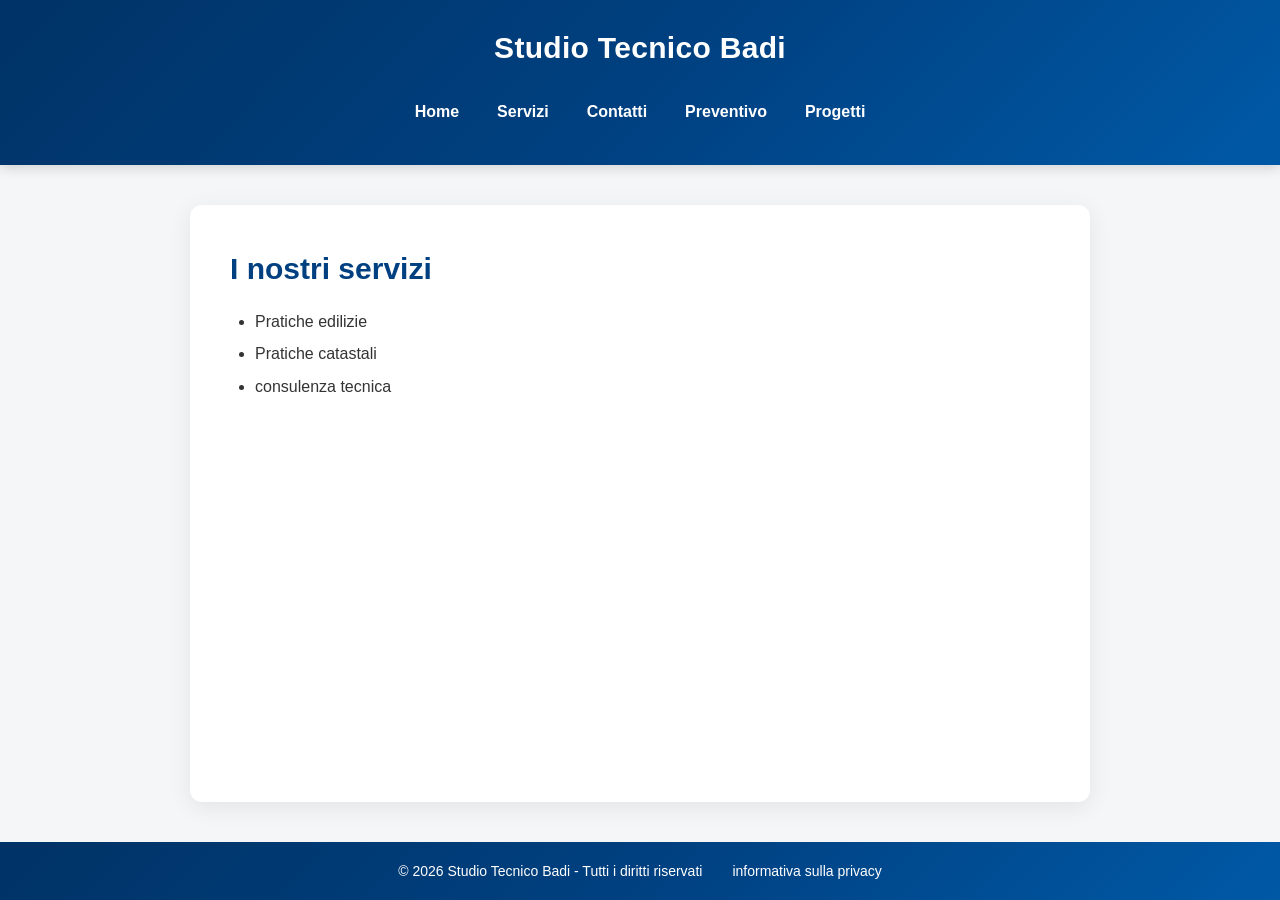
<file: servizi.html>
<!DOCTYPE html>
<html lang="it">
<head>
  <meta charset="UTF-8">
  <meta name="viewport" content="width=device-width, initial-scale=1.0">
  <title>Studio Tecnico Badi - Servizi</title>
  <link rel="icon" href="img/logo.png" type="image/png">
  <link rel="stylesheet" href="style.css">
</head>
<body>
  <header>
    <h1>Studio Tecnico Badi</h1>
    <nav>
      <ul>
        <li><a href="index.html">Home</a></li>
        <li><a href="servizi.html">Servizi</a></li>
        <li><a href="contatti.html">Contatti</a></li>
        <li><a href="preventivo.html">Preventivo</a></li>
        <li><a href="progetti.html">Progetti</a></li>
      </ul>
    </nav>
  </header>

  <main>
    <section>
      <h2>I nostri servizi</h2>
      <ul>
        <li>Pratiche edilizie</li>
        <li>Pratiche catastali</li>
        <li>consulenza tecnica</li>
      </ul>
    </section>
  </main>

 <footer>
  <p>
    &copy; 2026 Studio Tecnico Badi - Tutti i diritti riservati
  </p>
  <p>
    <a href="privacy.html" target="_blank" rel="noopener" style="color: white;">
      informativa sulla privacy
    </a>
  </p>
</footer>
</body>
</html>
</file>
<file: style.css>
* {
  box-sizing: border-box;
}

html {
  scroll-behavior: smooth;
}

body {
  font-family: Arial, sans-serif;
  margin: 0;
  padding: 0;
  background-color: #f4f6f8;
  color: #333;
  line-height: 1.6;
  min-height: 100vh;
  display: flex;
  flex-direction: column;
}

header {
  background: linear-gradient(135deg, #003366, #004080, #0059a6);
  color: white;
  padding: 24px 20px;
  text-align: center;
  box-shadow: 0 3px 12px rgba(0, 0, 0, 0.15);
}

header h1 {
  margin: 0;
  font-size: 30px;
  letter-spacing: 0.3px;
}

nav ul {
  list-style: none;
  padding: 0;
  margin: 18px 0 0;

  display: flex;
  justify-content: center;
  align-items: center;
  gap: 8px;

  flex-wrap: wrap;
}

nav a {
  display: block;

  color: white;
  text-decoration: none;
  font-weight: bold;

  padding: 9px 15px;

  border-radius: 6px;

  transition: all 0.25s ease;
}

nav a:hover {
  background-color: rgba(255, 255, 255, 0.15);
  transform: translateY(-1px);
}

main {
  width: calc(100% - 40px);
  max-width: 900px;
  margin: 40px auto;
  padding: 0;
  background-color: white;
  border-radius: 12px;
  box-shadow: 0 5px 25px rgba(0, 0, 0, 0.08);
  overflow: hidden;
  flex: 1;
}

main section {
  padding: 40px;
}

main h2 {
  color: #004080;
  font-size: 30px;
  margin: 0 0 15px;
}

main h3 {
  color: #004080;
  margin-top: 30px;
}

main p {
  margin-top: 0;
  margin-bottom: 20px;
}

main a {
  color: #004080;
}

main a:hover {
  color: #0066b3;
}

form {
  margin-top: 30px;
  padding: 30px;

  background-color: #f8fafc;

  border: 1px solid #e1e6eb;

  border-radius: 10px;
}

form > div {
  margin-bottom: 22px;
}

form label {
  display: block;

  margin-bottom: 7px;

  color: #004080;

  font-size: 14px;
  font-weight: bold;
}

form input[type="text"],
form input[type="email"],
form input[type="tel"],
form input[type="file"],
form select,
form textarea {
  display: block;

  width: 100%;

  padding: 13px 15px;

  border: 1px solid #ccd4dd;

  border-radius: 7px;

  background-color: white;

  color: #333;

  font-family: Arial, sans-serif;
  font-size: 15px;

  transition:
    border-color 0.25s ease,
    box-shadow 0.25s ease,
    background-color 0.25s ease;
}

form input[type="text"]:focus,
form input[type="email"]:focus,
form input[type="tel"]:focus,
form input[type="file"]:focus,
form select:focus,
form textarea:focus {
  outline: none;

  border-color: #0066b3;

  background-color: white;

  box-shadow: 0 0 0 3px rgba(0, 102, 179, 0.12);
}

form input::placeholder,
form textarea::placeholder {
  color: #999;
}

form textarea {
  min-height: 160px;
  resize: vertical;
}

form select {
  cursor: pointer;
}

form input[type="file"] {
  cursor: pointer;
  padding: 10px;
}

form button {
  display: block;

  width: 100%;

  padding: 15px 20px;

  margin-top: 10px;

  border: none;
  border-radius: 7px;

  background: linear-gradient(135deg, #004080, #0066b3);

  color: white;

  font-family: Arial, sans-serif;
  font-size: 16px;
  font-weight: bold;

  cursor: pointer;

  box-shadow: 0 4px 10px rgba(0, 64, 128, 0.2);

  transition:
    background 0.25s ease,
    transform 0.2s ease,
    box-shadow 0.25s ease;
}

form button:hover {
  background: linear-gradient(135deg, #003366, #0059a6);

  transform: translateY(-2px);

  box-shadow: 0 6px 15px rgba(0, 64, 128, 0.3);
}

form button:active {
  transform: translateY(0);
}

form input[type="checkbox"] {
  width: 18px;
  height: 18px;

  margin: 0;

  flex-shrink: 0;

  accent-color: #004080;

  cursor: pointer;
}

form label:has(input[type="checkbox"]) {
  display: flex;
  align-items: center;
  gap: 8px;

  color: #555;

  font-weight: normal;

  cursor: pointer;
}

.servizi-richiesti {
  margin-bottom: 25px;
}

.servizi-richiesti > label {
  margin-bottom: 5px;
}

.descrizione-servizi {
  margin-top: 0;
  margin-bottom: 15px;

  color: #777;

  font-size: 14px;
}

.checkbox-servizi {
  display: grid;

  grid-template-columns: repeat(2, minmax(0, 1fr));

  gap: 12px;
}

.checkbox-servizi label {
  display: flex;

  align-items: center;

  gap: 10px;

  min-height: 52px;

  margin: 0;

  padding: 12px 15px;

  background-color: white;

  border: 1px solid #d5dce3;

  border-radius: 7px;

  color: #444;

  font-size: 14px;
  font-weight: normal;

  cursor: pointer;

  transition:
    background-color 0.2s ease,
    border-color 0.2s ease,
    box-shadow 0.2s ease,
    transform 0.2s ease;
}

.checkbox-servizi label:hover {
  background-color: #f4f8fc;

  border-color: #0066b3;

  transform: translateY(-1px);
}

.checkbox-servizi label:has(input[type="checkbox"]:checked) {
  background-color: #eaf3fb;

  border-color: #004080;

  color: #003f7d;

  box-shadow: 0 2px 7px rgba(0, 64, 128, 0.1);

  font-weight: bold;
}

.checkbox-servizi input[type="checkbox"] {
  width: 19px;
  height: 19px;

  margin: 0;

  flex-shrink: 0;

  accent-color: #004080;

  cursor: pointer;
}

.foto-geometra {
  margin: 25px auto;
  text-align: center;
}

.foto-geometra img {
  max-width: 100%;
  height: auto;

  border-radius: 10px;

  box-shadow: 0 5px 15px rgba(0, 0, 0, 0.15);
}

.mappa {
  margin-top: 25px;

  border: 2px solid #d9dee4;

  border-radius: 10px;

  overflow: hidden;
}

footer {
  background: linear-gradient(135deg, #003366, #004080, #0059a6);

  color: white;

  text-align: center;

  padding: 18px;

  width: 100%;

  margin-top: auto;

  display: flex;
  justify-content: center;
  align-items: center;
  gap: 30px;
}

footer p {
  margin: 0;
  color: white;
  font-size: 14px;
}

footer a {
  color: white;
  text-decoration: none;
  font-size: 14px;
}

footer a:hover {
  text-decoration: underline;
  color: #dbeeff;
}


ul {
  padding-left: 25px;
}

li {
  margin-bottom: 7px;
}

@media (max-width: 700px) {
  header {
    padding: 20px 15px;
  }

  header h1 {
    font-size: 25px;
  }

  nav ul {
    gap: 4px;
  }

  nav a {
    padding: 8px 10px;
    font-size: 14px;
  }

  main {
    width: calc(100% - 20px);

    margin: 20px auto;

    border-radius: 8px;
  }

  main section {
    padding: 25px 18px;
  }

  main h2 {
    font-size: 25px;
  }

  form {
    padding: 20px 15px;
  }

  form input[type="text"],
  form input[type="email"],
  form input[type="tel"],
  form input[type="file"],
  form select,
  form textarea {
    font-size: 16px;
  }

  .checkbox-servizi {
    grid-template-columns: 1fr;
  }

  .checkbox-servizi label {
    min-height: 50px;
  }

  form button {
    padding: 15px;
  }

  footer {
  flex-direction: column;
  gap: 8px;
  padding: 18px 12px;
  }
}

@media (max-width: 400px) {
  header h1 {
    font-size: 22px;
  }

  nav a {
    font-size: 13px;
    padding: 7px 8px;
  }

  main section {
    padding: 20px 14px;
  }

  form {
    padding: 17px 12px;
  }
}

.progetti-container {
      max-width: 1200px;
      margin: 40px auto;
      padding: 0 20px;
    }

    .progetti-intro {
      text-align: center;
      margin-bottom: 40px;
    }

    .categoria-progetti {
      margin-bottom: 50px;
    }

    .titolo-categoria {
      color: #245a83;
      font-size: 28px;
      border-bottom: 3px solid #245a83;
      padding-bottom: 10px;
      margin-bottom: 25px;
    }

    .griglia-progetti {
      display: grid;
      grid-template-columns: repeat(3, minmax(0, 1fr));
      gap: 25px;
    }

    .blocco-progetto {
      display: flex;
      flex-direction: column;
      background: white;
      border: 1px solid #ddd;
      border-radius: 10px;
      overflow: hidden;
      box-shadow: 0 3px 10px rgba(0, 0, 0, 0.08);
      transition: transform 0.2s, box-shadow 0.2s;
    }


.blocco-progetto {
  display: flex;
  flex-direction: column;
  min-width: 0;
}

.blocco-progetto > img {
  display: block;
  width: 100%;
  height: 120px;
  flex: 0 0 120px;
  object-fit: contain;
  padding: 8px;
  box-sizing: border-box;
  background: white;
}




    .contenuto-progetto {
      display: flex;
      flex-direction: column;
      align-items: flex-start;
      flex: 1;
      padding: 20px;
    }

    .contenuto-progetto h4 {
      color: #333;
      margin: 0 0 10px;
      font-size: 19px;
    }

    .contenuto-progetto p {
      line-height: 1.6;
      flex: 1;
    }

    .download-dwg {
      display: inline-block;
      margin-top: 12px;
      padding: 11px 16px;
      background: #245a83;
      color: white;
      text-decoration: none;
      border-radius: 5px;
      font-weight: bold;
    }

    .download-dwg:hover {
      background: #173e5b;
    }

    @media (max-width: 900px) {
      .griglia-progetti {
        grid-template-columns: repeat(2, minmax(0, 1fr));
      }
    }

    @media (max-width: 600px) {
      .griglia-progetti {
        grid-template-columns: 1fr;
      }

      .blocco-progetto img {
        height: 100%;
      }

      .titolo-categoria {
        font-size: 24px;
      }
    }

.progetto a:hover {
  background-color: #173e5b;
}
</file>
